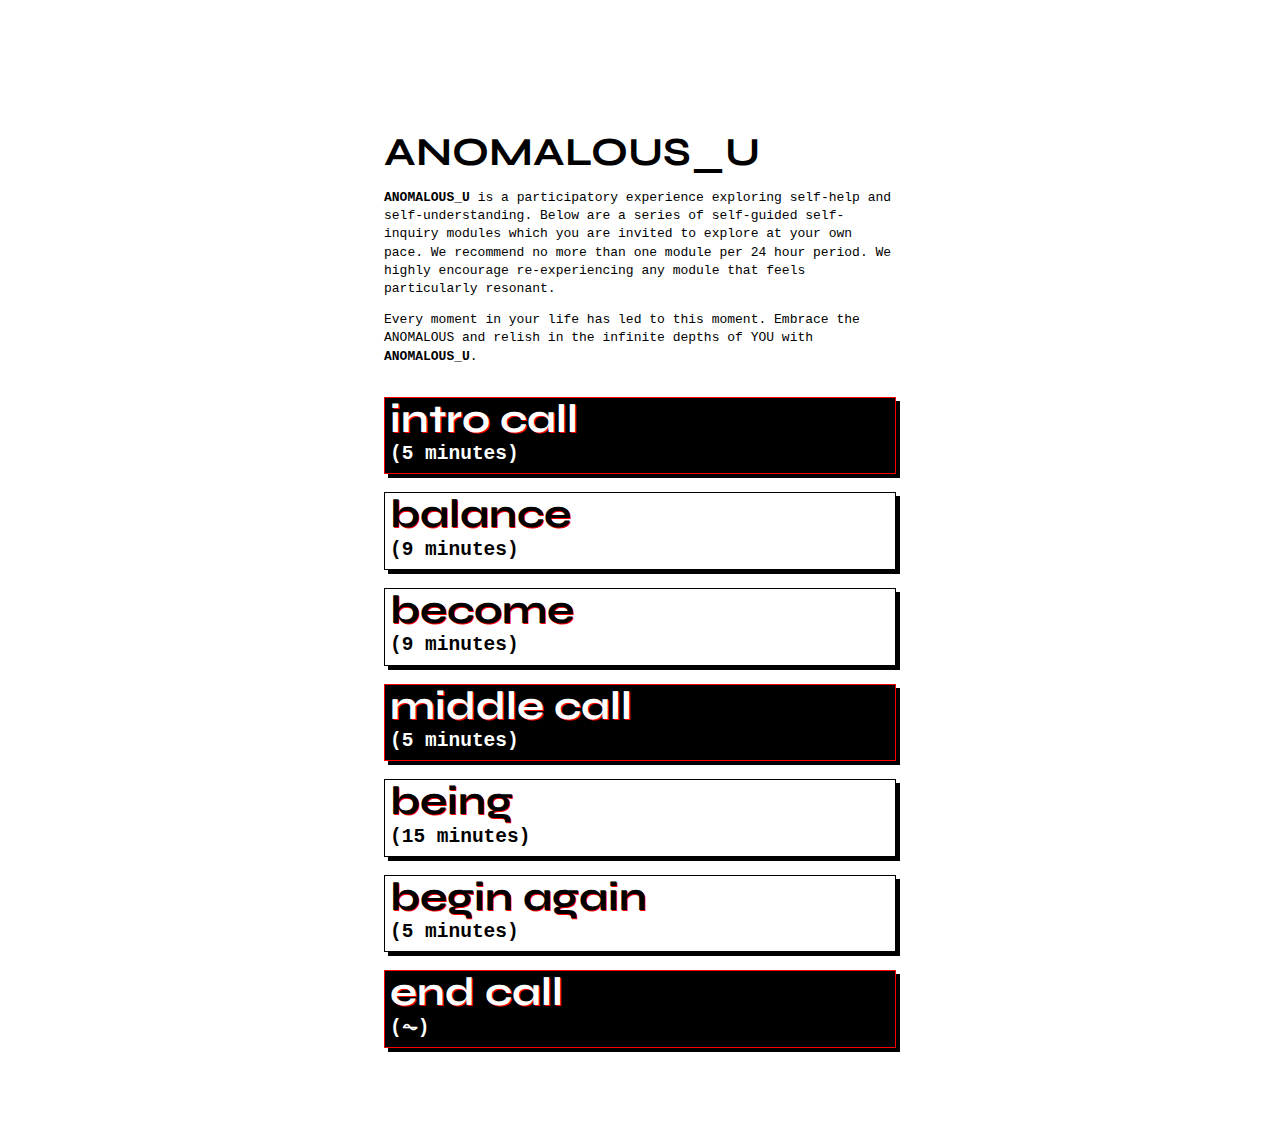
<file: index.html>
<!DOCTYPE html>
<html lang="en">

<head>
  <meta charset="UTF-8" />
  <meta name="viewport" content="width=device-width, initial-scale=1.0" />
  <title>ANOMALOUS_U</title>
  <link rel="stylesheet" href="../index.css" />
  <style>
    a {
      color: black;
      text-decoration: none;
    }

    body {
      margin-top: 10%;
      margin-bottom: 100px;
    }

    .modules {
      border: 1px solid black;
      box-shadow: 4px 4px black;
      text-decoration: none;
      padding-left: 5px;
      padding-top: 8px;
      padding-bottom: 5px;
      cursor: pointer;
      margin: 0;
    }

    .modules:hover {
      box-shadow: 4px 4px red;
    }

    .module-title {
      text-shadow: 1px 1px red;
    }

    .calls {
      color: white;
      background-color: black;
      border: 1px solid red;
    }

    .calls a {
      color: white;
    }

    .calls:hover {
      box-shadow: 4px 4px red;
    }

    .calls-title {
      color: white;
      text-shadow: 1px 1px red;
    }
  </style>
</head>

<body>
  <h1 class="syne">ANOMALOUS_U</h1>
  <p><strong>ANOMALOUS_U</strong> is a participatory experience exploring self-help and self-understanding. Below are a
    series of self-guided self-inquiry modules which you are invited to explore at your own pace. We recommend no more
    than one module per 24 hour period. We highly encourage re-experiencing any module that feels particularly resonant.
  </p>
  <p>Every moment in your life has led to this moment. Embrace the ANOMALOUS and relish in the infinite depths of YOU
    with <strong>ANOMALOUS_U</strong>.</p>
  <!-- <button href="./calls/ANOMALOUS_INTRO.mp3"><h2><span class="syne calls-title">intro call</span> <br>
      <span class="mono">(5 minutes)</span></h2></button> -->
  <a href="./calls/ANOMALOUS_INTRO.mp3">
    <h2 class="modules calls"><span class="syne calls-title">intro call</span> <br>
      <span class="mono">(5 minutes)</span>
    </h2>
  </a>
  <a href="/balance">
    <h2 class="modules"><span class="module-title syne">balance</span> <br>
      <span class="mono">(9 minutes)</span>
    </h2>
  </a>
  <a href="./become">
    <h2 class="modules"><span class="module-title syne">become</span> <br>
      <span class="mono">(9 minutes)</span>
    </h2>
  </a>
  <a href="./calls/ANOMALOUS_MIDDLE.mp3">
    <h2 class="modules calls"><span class="syne calls-title">middle call</span>
      <br>
      <span class="mono">(5 minutes)</span>
    </h2>
  </a>
  <a href="./being">
    <h2 class="modules"><span class="module-title syne">being</span> <br>
      <span class="mono">(15 minutes)</span>
    </h2>
  </a>
  <a href="./begin-again">
    <h2 class="modules"><span class="module-title syne">begin again</span> <br>
      <span class="mono">(5 minutes)</span>
    </h2>
  </a>
  <a href="./calls/ANOMALOUS_END.mp3">
    <h2 class="modules calls"><span class="syne calls-title">end call</span> <br>
      <span class="mono">(⏦)</span>
    </h2>
  </a>
</body>

</html>
</file>
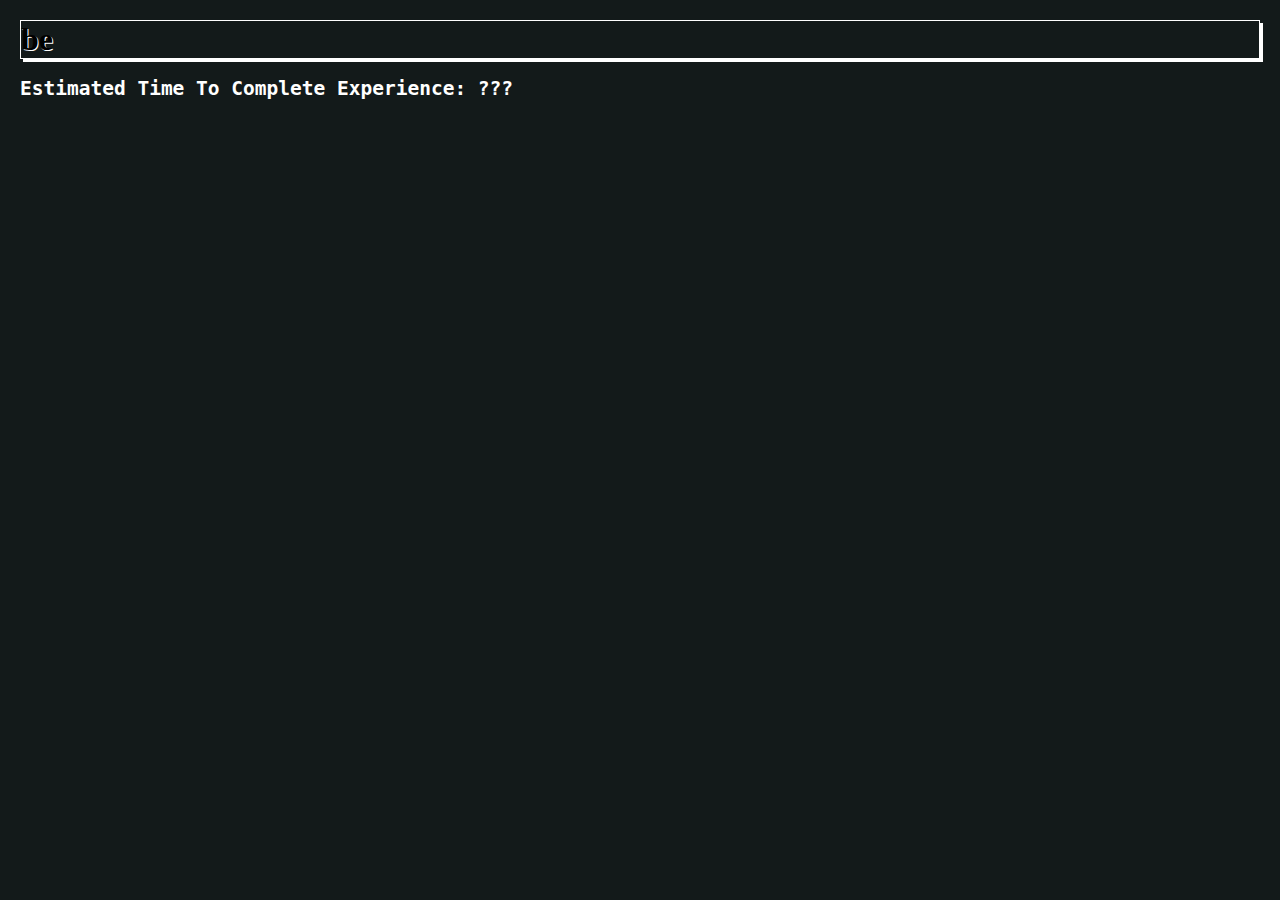
<file: be/index.html>
<!DOCTYPE html>
<html lang="en">
  <head>
    <meta charset="UTF-8" />
    <meta http-equiv="X-UA-Compatible" content="IE=edge" />
    <meta name="viewport" content="width=device-width, initial-scale=1.0" />
    <title>be</title>
    <link rel="stylesheet" href="../index.css" />
    <link rel="stylesheet" href="../expstyle.css" />
  </head>
  <body>
    <h1>be</h1>
    <h2>Estimated Time To Complete Experience: ???</h2>
  </body>
</html>
</file>
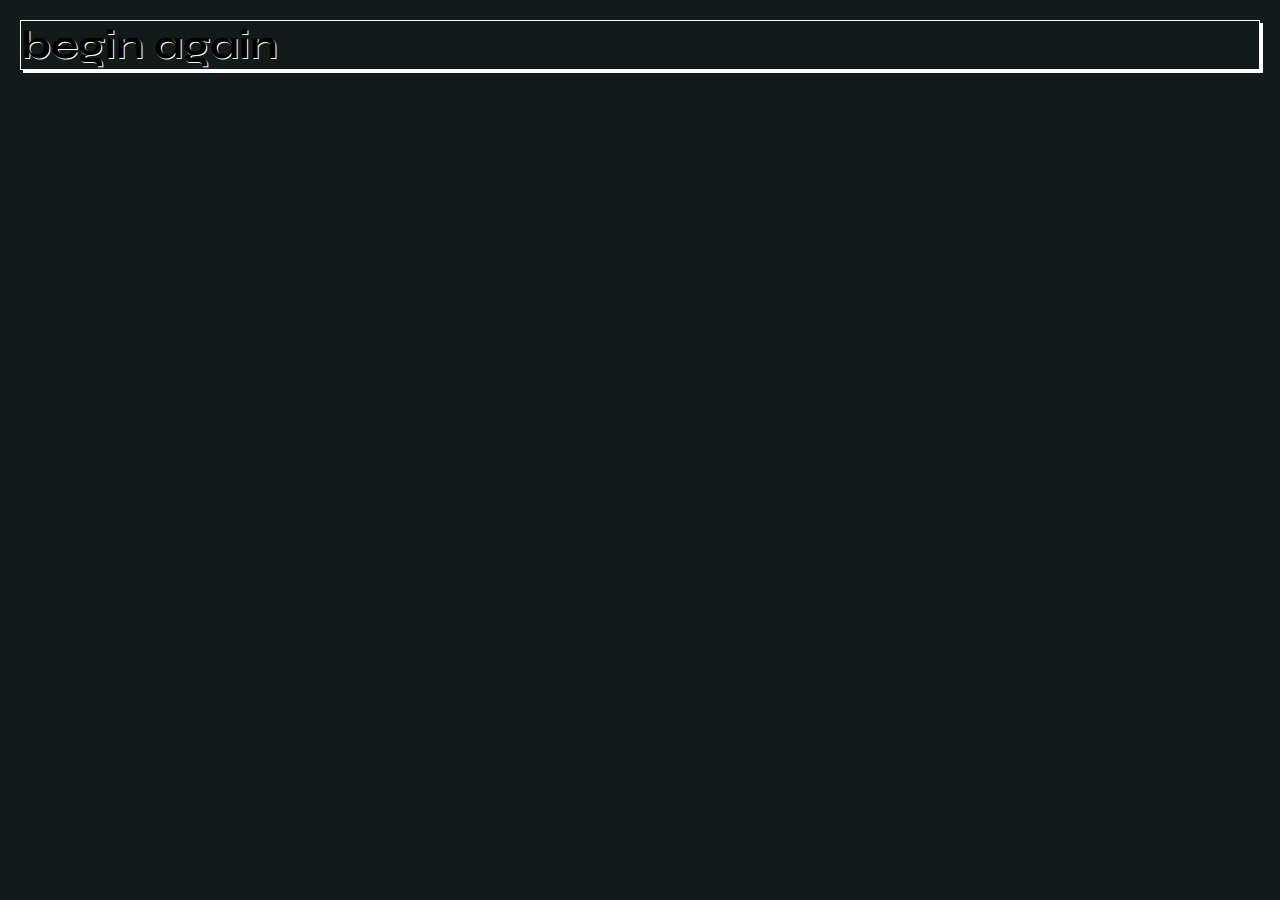
<file: begin-again/index.html>
<!DOCTYPE html>
<html lang="en">
  <head>
    <meta charset="UTF-8" />
    <meta http-equiv="X-UA-Compatible" content="IE=edge" />
    <meta name="viewport" content="width=device-width, initial-scale=1.0" />
    <title>begin again</title>
    <link rel="stylesheet" href="../index.css" />
    <link rel="stylesheet" href="../expstyle.css" />
  </head>
  <body>
    <h1 class="syne">begin again</h1>
  </body>
</html>
</file>
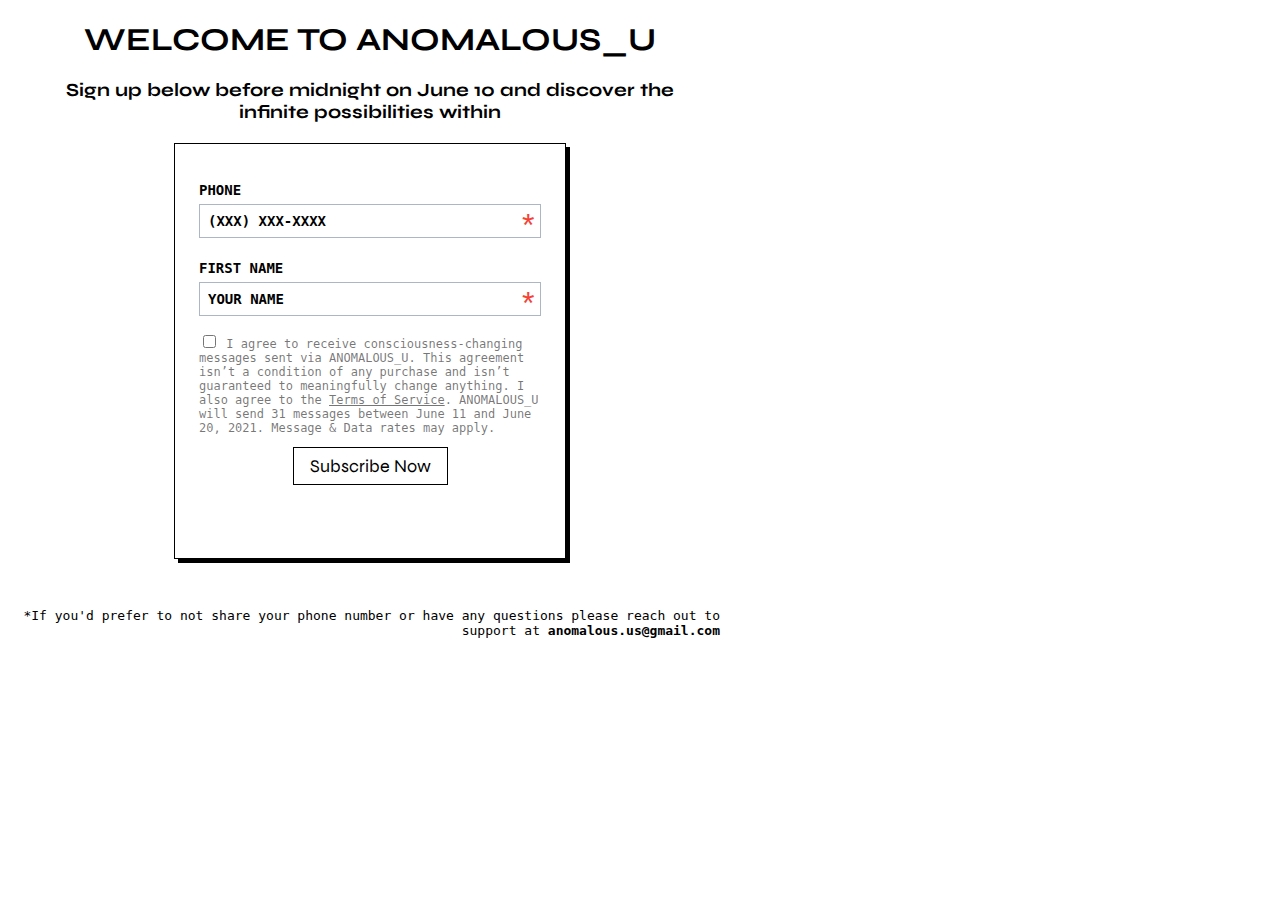
<file: begin/index.html>
<!DOCTYPE html>
<html lang="en">
  <head>
    <meta charset="UTF-8" />
    <meta http-equiv="X-UA-Compatible" content="IE=edge" />
    <meta name="viewport" content="width=device-width, initial-scale=1.0" />
    <title>begin</title>
  </head>
  
  <body>
    <h1 class="beginning">WELCOME TO ANOMALOUS_U</h1>
    <h3 class="beginning">Sign up below before midnight on June 10 and discover the infinite possibilities within</h3>
    <div class="the-form">
     <form id="st-join-web-form-6085af47ac55014a7c0db263" class="st-signupform" action="https://app2.simpletexting.com/join/joinContact" method="POST">
         <div class="step1-form">
           <input type="hidden" name="webFormId" value="6085af47ac55014a7c0db263" id="webFormId">
           <input type="hidden" name="country" value="USA" id="country">
           <div class="st-title"></div>
           <div class="required">
             <label class="st-signupform__label" for="phone-6085af47ac55014a7c0db263">Phone</label>
             <input id="phone-6085af47ac55014a7c0db263" name="phone" type="text" placeholder="(XXX) XXX-XXXX" maxlength="1600" data-type="phone" class="phoneNumber">
           </div>
            <div class="required">
              <label class="st-signupform__label" for="firstName-6085af47ac55014a7c0db263">First name</label>
              <input id="firstName-6085af47ac55014a7c0db263" name="firstName" type="text" placeholder="your name" maxlength="1600">
            </div>
         
           <div class="st-font-caption">
             <input id="terms-agreed-checkbox-6085af47ac55014a7c0db263" type="checkbox" name="terms-agreed">
             <label for="terms-agreed-checkbox-6085af47ac55014a7c0db263">
              I agree to receive consciousness-changing messages sent via ANOMALOUS_U. This agreement isn’t a condition of any purchase and isn’t guaranteed to meaningfully change anything. I also agree to the 
             <a href="https://app2.simpletexting.com/web-forms/terms/6085af47ac55014a7c0db263" target="_blank">Terms of Service</a>. ANOMALOUS_U will send 31 messages between June 11 and June 20, 2021. Message & Data rates may apply.
            </label>
             <p class="st-signupform-terms-agreed-error st-color-red st-hidden">
               You have to agree with our ANOMALOUS terms in order to proceed to the subscription.
             </p>
           </div>
           <div class="st-join-web-form-submit-button-box">
             <input type="submit" value="Subscribe Now" name="subscribe">
             <p class="st-signupform-server-error-message st-color-red">&nbsp;</p>
           </div>
         </div>
         <div class="step2-singleOptIn" style="display: none;">
           <p>
             Welcome. This was not your first step, but an important one nonetheless. You'll hear from us soon.
           </p>
         </div>
         <div class="step2-doubleOptIn" style="display: none;">
           <p>
             Just one more step! We sent a text to <span class="phone">&nbsp;</span> to confirm your subscription.
             Please reply Y or Yes to finish signing up for messages from ANOMALOUS_U.
           </p>
         </div>
    </div>
    <br>
    <br>
    <p class="subbeginning">*If you'd prefer to not share your phone number or have any questions please reach out to support at <strong>anomalous.us@gmail.com</strong></p>


       <style>
         @import url("https://fonts.googleapis.com/css2?family=Changa&family=Hammersmith+One&family=Syne&display=swap");
        

         body {
          margin: 20px;
          max-width: 700px;
        }
         .beginning {
          text-align: center;
          margin: 20px;
          font-family: syne;
        }
        .subbeginning {
          text-align: right;
          font-family: monospace;
          margin-bottom: 50px;
        }
        .the-form {
          display: grid;
          place-items: center;
        }
        
        .st-title {
          font-size: 1.25em;
          font-weight: bold;
          line-height: 1.5em;
          color: rgba(0, 0, 0, 0.87);
          margin-bottom: 8px;
        }
        
        .st-general-error {
          font-size: 1.25em;
          line-height: 1.5em;
          color: #F44336;
          margin-bottom: 8px;
          text-align: center;
        }
        
        /* Error icon */
        .st-general-error img {
          width: 1.25em;
          height: 1.25em;
          margin-bottom: -0.2em;
        }
        
        .st-font-caption {
         font-family: monospace;
          font-size: 12px;
          color: rgba(0, 0, 0, 0.54);
          line-height: 14px;
          font-weight: 400;
        }
        
        .st-font-caption a {
          color: rgba(0, 0, 0, 0.54);
        }
        
        .st-hidden {
          display: none;
        }
        /* Sign-Up form */
        .st-signupform {
          max-width: 392px;
          box-sizing: border-box;
          padding: 24px;
          font-family: sans-serif;
          font-size: 14px;
          color: rgba(0, 0, 0, 0.87);
          line-height: 1.5;
          background: white;
          border: 1px solid black;
          box-shadow:  4px 4px  black;
        }
        
        .st-signupform__label, ::placeholder {
          color: black;
          font-family: monospace;
          font-weight: bold;
          font-size: 14px;
          line-height: 2em;
          text-transform: uppercase;
        }
        
        .st-signupform input:focus,
        .st-signupform select:focus,
        .st-signupform textarea:focus,
        .st-signupform button:focus {
          outline: none;
        }
        
        .st-signupform .st-error-message {
          -moz-transform: translateY(-16px);
          -webkit-transform: translateY(-16px);
          -o-transform: translateY(-16px);
          -ms-transform: translateY(-16px);
          transform: translateY(-16px);
          color: gray;
        }
        
        .st-signupform footer {
          font-size: 12px;
          color: rgba(0, 0, 0, 0.54);
          text-align: center;
          margin-top: 8px;
        }
        
        .st-signupform footer a {
          color: rgba(0, 0, 0, 0.54);
        }
        
        .st-signupform div {
          position: relative;
        }
        
        .st-signupform div.required:after {
          display: block;
          content: "*";
          color: #F44336;
          font-size: 32px;
          text-align: right;
          /*background: white;*/
          position: absolute;
          right: 9px;
          top: 25px;
          width: 10px;
          height: 20px;
        }
        
        .st-signupform input[type="text"],textarea {
          width: 100%;
          background-color: white;
          border: 1px solid rgba(0, 27, 72, 0.32);
          box-sizing: border-box;
          padding: 8px;
          font-size: 14px;
          margin-bottom: 16px;
          outline: none;
        }
        
        .st-signupform input[type="text"]:focus, textarea:focus {
          border-color: black;
          box-shadow: 2px 2px black;
        }
        
        .st-signupform input[type="submit"] { 
           display: block;
          font-family: syne;
          box-sizing: border-box;
          padding: 8px 16px;
          font-size: 18px;
          text-decoration: none;
          text-align: center;
          cursor: pointer;
          line-height: 20px !important;
          border: 1px solid black;
          color: black;
          margin: 12px auto;
          background-color: white;
        }
        .st-signupform input[type="submit"]:hover {
          box-shadow: 2px 2px black;
        }
   
        .st-signupform input[type="checkbox"] {
          cursor: pointer;
        }
        
        .st-signupform input.st-signupform-validation-error, textarea.st-signupform-validation-error,
        .st-signupform input.st-signupform-validation-error:focus, textarea.st-signupform-validation-error:focus {
          border-color: #858585;
        }
        
        .st-signupform textarea {
          padding-right: 24px;
          resize: vertical;
          min-height: 80px;
          max-height: 200px;
        }
        </style>
        <script>
          (function joinWebForm(
          win, doc, formId,
          DUPLICATE_PHONE_EXCEPTION, DUPLICATE_EMAIL_EXCEPTION, CUSTOM_FIELDS_VALIDATION_EXCEPTION,
          doubleOptIn
        ) {
          var XHR = ('onload' in new win.XMLHttpRequest()) ? win.XMLHttpRequest : win.XDomainRequest;
        
          var form;
          var formServerErrorMessage;
          var formTermsAgreedError;
          var fieldErrorClassName = 'st-signupform-validation-error';
        
          function setServerErrorMessage(message) {
            formServerErrorMessage.innerText = message;
          }
        
          function isTermsAgreedAccepted() {
            return form.querySelector('input[name="terms-agreed"]').checked;
          }
          function showTermsAgreedError() {
            formTermsAgreedError.style.display = 'block';
          }
          function hideTermsAgreedError() {
            formTermsAgreedError.style.display = 'none';
          }
        
          function clearFormErrors() {
            var fields = form.querySelectorAll('.' + fieldErrorClassName);
        
            Array.prototype.slice.call(fields)
              .forEach(function (field) {
                field.className = field.className
                  .split(/\s/)
                  .filter(className => className !== fieldErrorClassName && className)
                  .join(' ');
              });
        
            setServerErrorMessage('');
            hideTermsAgreedError();
          }
        
          function collectFormData() {
            var data = {};
        
            Array.prototype.slice.call(form)
              .forEach(function (field) {
                data[field.name] = field.value;
              });
        
            return data;
          }
        
          function parseServerValidationError(response) {
            var result = {};
        
            try {
              var error = win.JSON.parse(response);
        
              if (error.code === DUPLICATE_PHONE_EXCEPTION) {
                result.fieldName = 'phone';
                result.errorMessage = 'Phone number already exists.';
              } else if (error.code === DUPLICATE_EMAIL_EXCEPTION) {
                result.fieldName = 'email';
                result.errorMessage = 'Email already exists.';
              } else if (error.code === CUSTOM_FIELDS_VALIDATION_EXCEPTION) {
                result.fieldName = error.reasons[0].field;
                result.errorMessage = error.reasons[0].reason;
              } else {
                result.fieldName = error.field;
                result.errorMessage = error.reason;
              }
            } catch (_) { /* invalid response */ }
        
            result.fieldName = result.fieldName || '';
            result.errorMessage = result.errorMessage || 'Validation error.';
        
            return result;
          }
        
          function handleLoadForm() {
            var validation;
            var field;
            var phone;
        
            if (this.status === 200) {
              form.querySelector('.step1-form').style.display = 'none';
        
              if (doubleOptIn) {
                phone = form.querySelector('.phoneNumber').value;
                form.querySelector('.step2-doubleOptIn .phone').innerText = formatPhone(phone);
                form.querySelector('.step2-doubleOptIn').style.display = 'block';
              } else {
                form.querySelector('.step2-singleOptIn').style.display = 'block';
              }
        
              form.reset();
            } else if (this.status === 418) {
              validation = parseServerValidationError(this.responseText);
        
              if (validation.fieldName) {
                field = form.querySelector('input[name="' + validation.fieldName + '"]');
                field.className += ' ' + fieldErrorClassName;
              }
        
              setServerErrorMessage(validation.errorMessage);
            } else {
              setServerErrorMessage('Internal Error. Please, try later.');
            }
          }
        
          function handleErrorForm() {
            setServerErrorMessage('Internal Error. Please, try later.');
          }
        
          function sendForm() {
            var data = collectFormData();
            var url = form.action + '?r=' + Date.now();
            var request = new XHR();
        
            request.open(form.method, url);
        
            request.onload = handleLoadForm;
            request.onerror = handleErrorForm;
            request.ontimeout = handleErrorForm;
        
            try {
              request.setRequestHeader('Content-Type', 'application/json; charset=UTF-8');
            } catch (_) { /* ignore if we can't set headers */ }
        
            request.send(win.JSON.stringify(data));
          }
        
          function handleSubmitForm(event) {
            event.preventDefault();
        
            clearFormErrors();
        
            if (!isTermsAgreedAccepted()) {
              showTermsAgreedError();
            } else {
              sendForm();
            }
          }
        
          function formatPhone(value) {
            var numbers = value.replace(/\D/g, '');
            var firstPart = numbers.substring(0, 3);
            var secondPart = numbers.substring(3, 6);
            var thirdPart = numbers.substring(6, 10);
            var result = '';
        
            if (firstPart) {
              result += ' (' + firstPart;
            }
        
            if (secondPart) {
              result += ') ' + secondPart;
            }
        
            if (thirdPart) {
              result += '-' + thirdPart;
            }
        
            return result;
          }
        
          function handleChangePhoneField(event) {
            var field = event.currentTarget;
        
            field.value = formatPhone(field.value);
          }
        
          function handleLoad() {
            var phoneFields;
        
            form = doc.querySelector('#' + formId);
            formServerErrorMessage = form.querySelector('.st-signupform-server-error-message');
            formTermsAgreedError = form.querySelector('.st-signupform-terms-agreed-error');
            phoneFields = form.querySelectorAll('input[data-type="phone"]');
        
            form.addEventListener('submit', handleSubmitForm);
            Array.prototype.slice.call(phoneFields)
              .forEach(function (field) {
                field.addEventListener('input', handleChangePhoneField);
              });
          }
        
          win.addEventListener('load', handleLoad);
        }
        )(
            window, document, 'st-join-web-form-6085af47ac55014a7c0db263',
            'DuplicateContactPhoneException', 'DuplicateContactEmailException', 'CustomFieldsValidationException',
            
          );
        </script>
  </body>
</html>
</file>
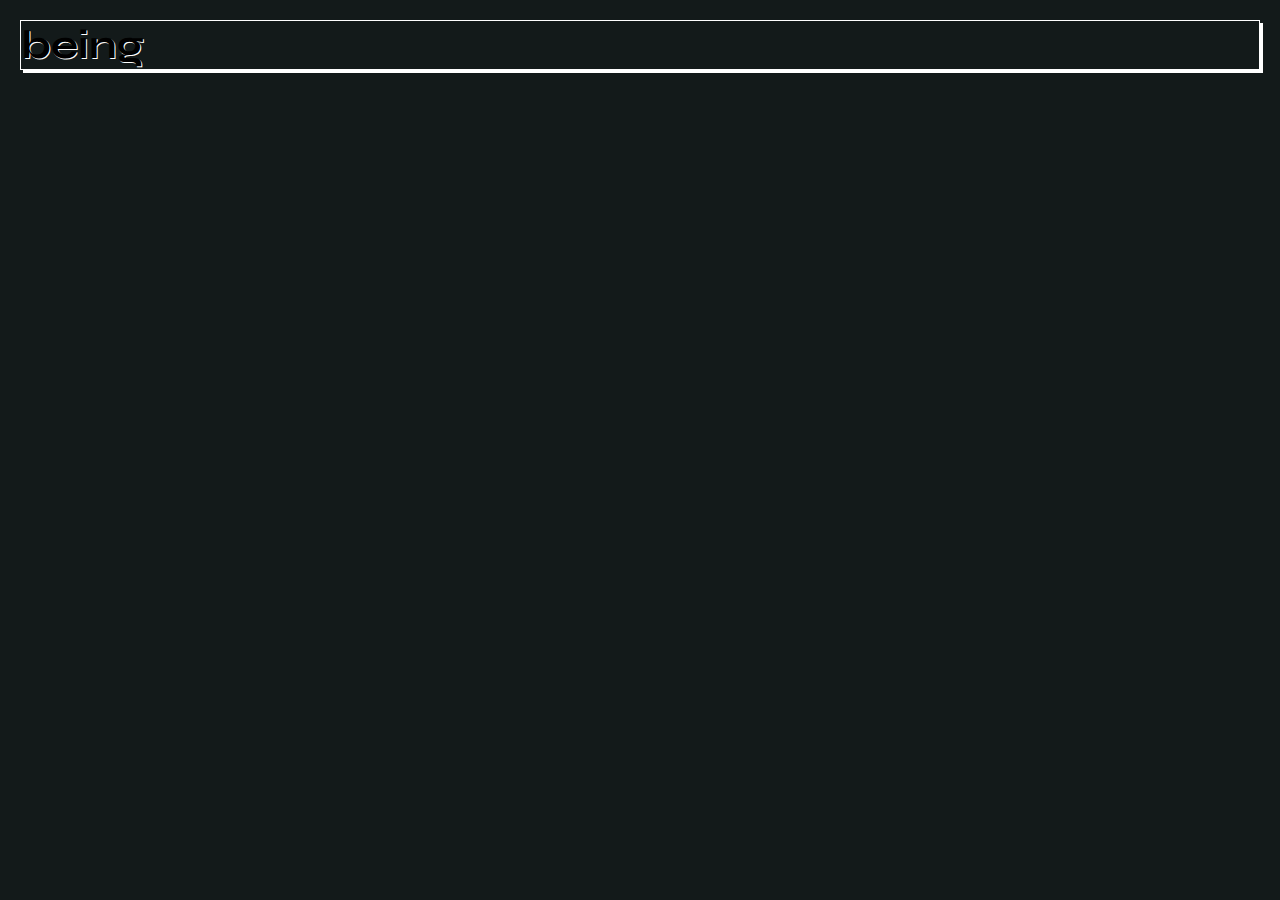
<file: being/index.html>
<!DOCTYPE html>
<html lang="en">
  <head>
    <meta charset="UTF-8" />
    <meta http-equiv="X-UA-Compatible" content="IE=edge" />
    <meta name="viewport" content="width=device-width, initial-scale=1.0" />
    <title>being</title>
    <link rel="stylesheet" href="../index.css" />
    <link rel="stylesheet" href="../expstyle.css" />
  </head>
  <body>
    <h1 class="syne">being</h1>
  </body>
</html>
</file>
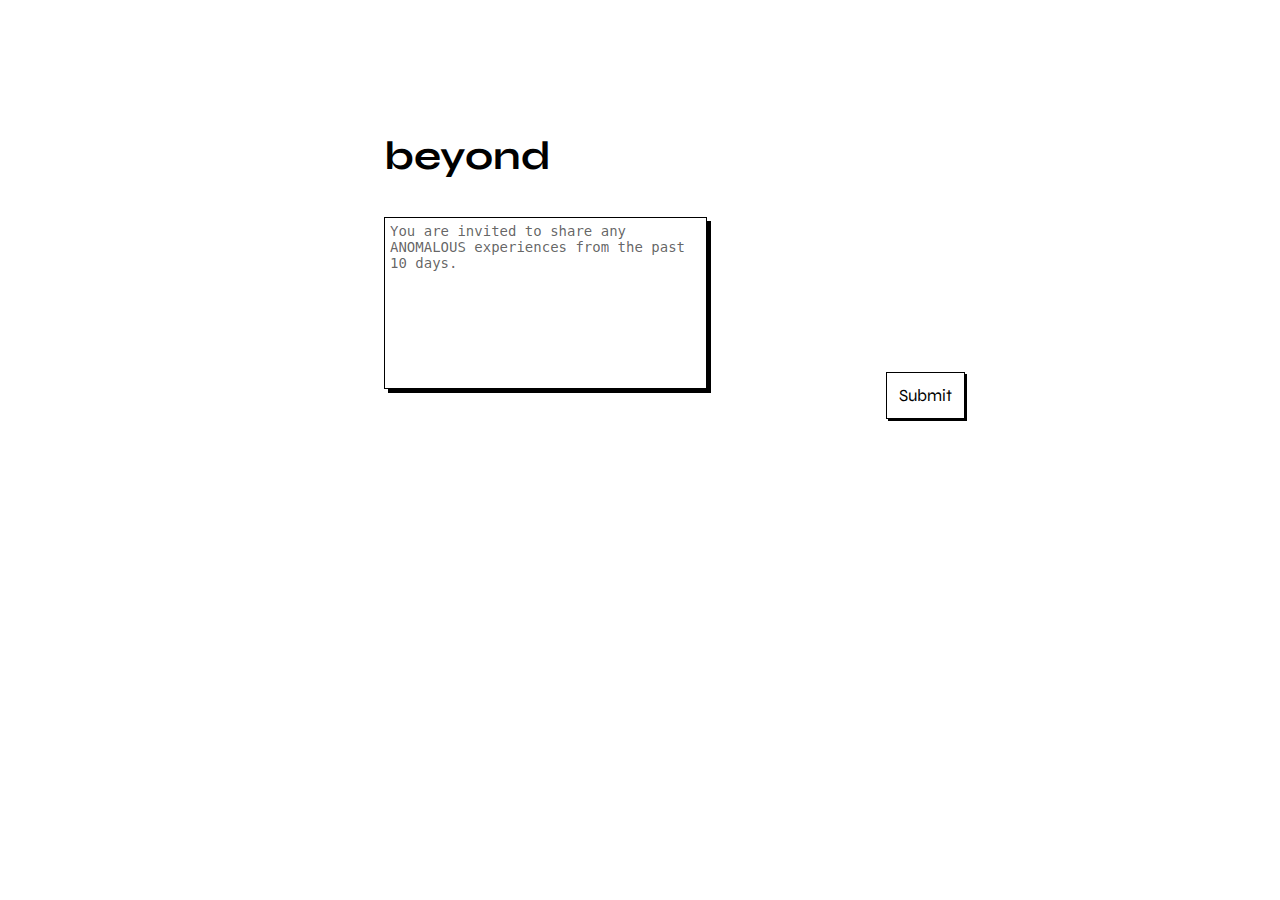
<file: beyond/index.html>
<!DOCTYPE html>
<html lang="en">
  <head>
    <meta charset="UTF-8" />
    <meta http-equiv="X-UA-Compatible" content="IE=edge" />
    <meta name="viewport" content="width=device-width, initial-scale=1.0" />
    <title>beyond</title>
    <link rel="stylesheet" href="../index.css" />
    <style>
      #experience {
        font-family: monospace;
        font-size: 14px;
        color: red;
        margin-bottom: 12px;
        margin-left: 0px;
        padding: 5px;
        border: 1px solid black;
        border-radius: 0px;
        box-shadow: 4px 4px black;
        resize: none;
        background-color: rgba(255, 255, 255, 0.12);
        outline: none;
      }
      #experience::placeholder {
        color: rgba(0, 0, 0, 0.619);
        border: none;
      }
      button {
        font-family: "Syne";
        box-shadow: 2px 2px black;
        cursor: pointer;
        background-color: white;
        border: 1px solid black;
        color: black;
        font-size: 17px;
        padding: 12px 12px;
        position: relative;
        left: 175px;
      }

      @media (hover: hover) and (pointer: fine) {
        button:hover,
        button.active {
          background-color: #01ffff;
          box-shadow: 3px 3px red;
          color: black;
          -webkit-tap-highlight-color: rgba(255, 255, 255, 0);
        }
      }

      button:focus {
        outline: none;
      }
    </style>
  </head>
  <body>
    <h2 class="syne">beyond</h2>
    <form name="submit-to-google-sheet">
      <textarea
        name="experience"
        id="experience"
        type="text"
        cols="35"
        rows="10"
        placeholder="You are invited to share any ANOMALOUS experiences from the past 10 days."
        required
      ></textarea>
      <button type="submit">Submit</button>
    </form>

    <script>
      const scriptURL =
        "https://script.google.com/macros/s/AKfycbzcZt19PP5Ntmud1keTkFybiWf1g3Mnvl5xJ4N9A1pgYFnG-K6E/exec";
      const form = document.forms["submit-to-google-sheet"];
      let experience = document.querySelector("#experience");

      form.addEventListener("submit", (e) => {
        e.preventDefault();
        fetch(scriptURL, { method: "POST", body: new FormData(form) })
          .then((response) => {
            console.log("Success!", response);
            experience.value = "";
          })
          .catch((error) => console.error("Error!", error.message));
      });
    </script>
  </body>
</html>
</file>
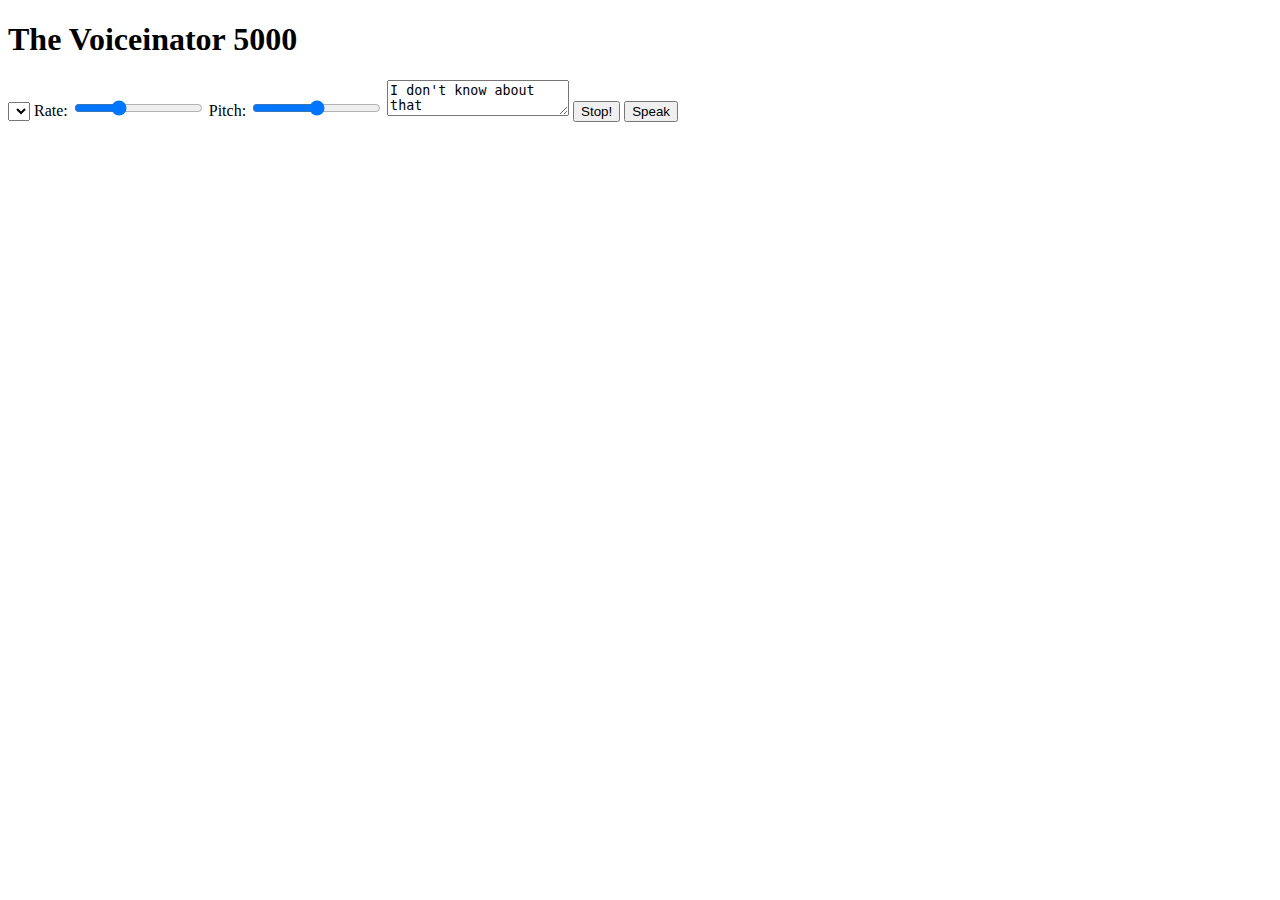
<file: voice/index.html>
<!DOCTYPE html>
<html lang="en">
  <head>
    <meta charset="UTF-8" />
    <meta name="viewport" content="width=device-width, initial-scale=1.0" />
    <title>voice</title>
  </head>
  <body>
    <div class="voiceinator">
      <h1>The Voiceinator 5000</h1>

      <select name="voice" id="voices">
        <option value="">Select A Voice</option>
      </select>

      <label for="rate">Rate:</label>
      <input name="rate" type="range" min="0" max="3" value="1" step="0.1" />

      <label for="pitch">Pitch:</label>

      <input name="pitch" type="range" min="0" max="2" step="0.1" />
      <textarea name="text">I don't know about that</textarea>
      <button id="stop">Stop!</button>
      <button id="speak">Speak</button>
    </div>

    <script src="speak-easy.js"></script>
  </body>
</html>
</file>
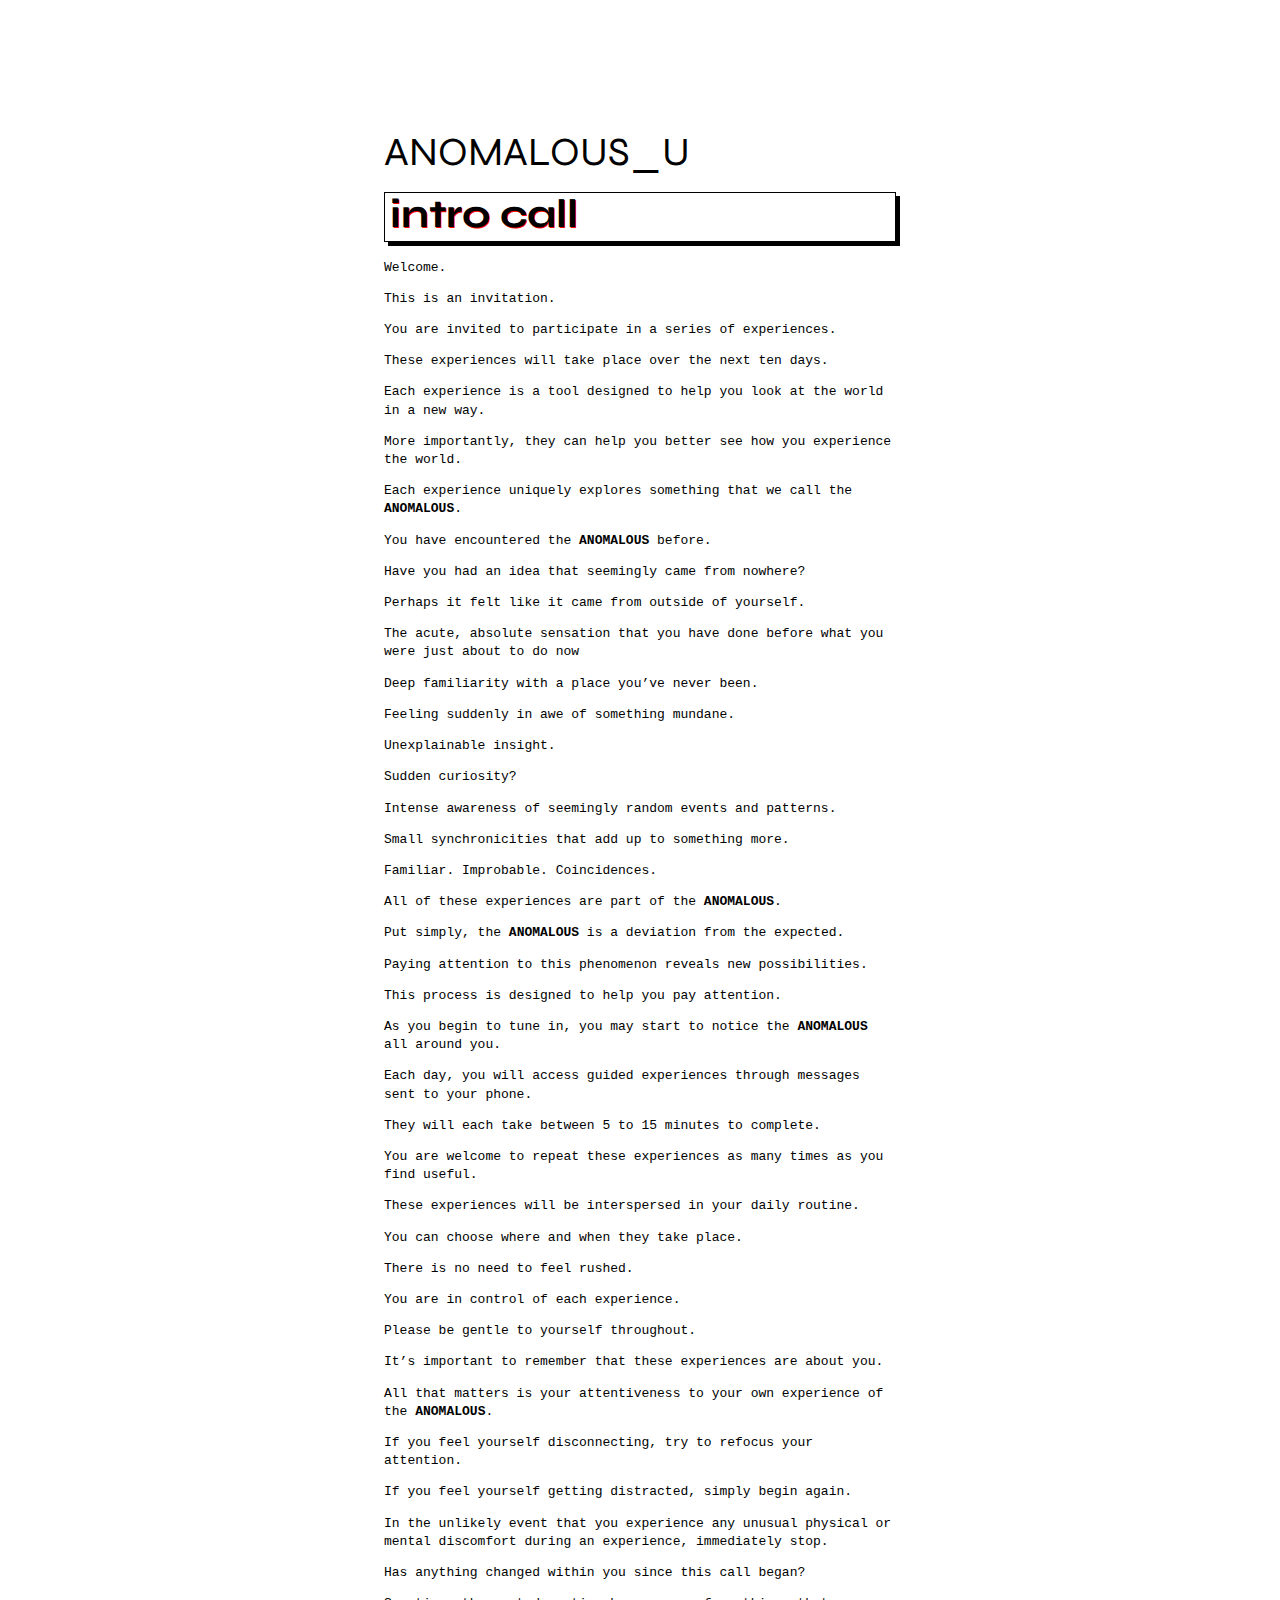
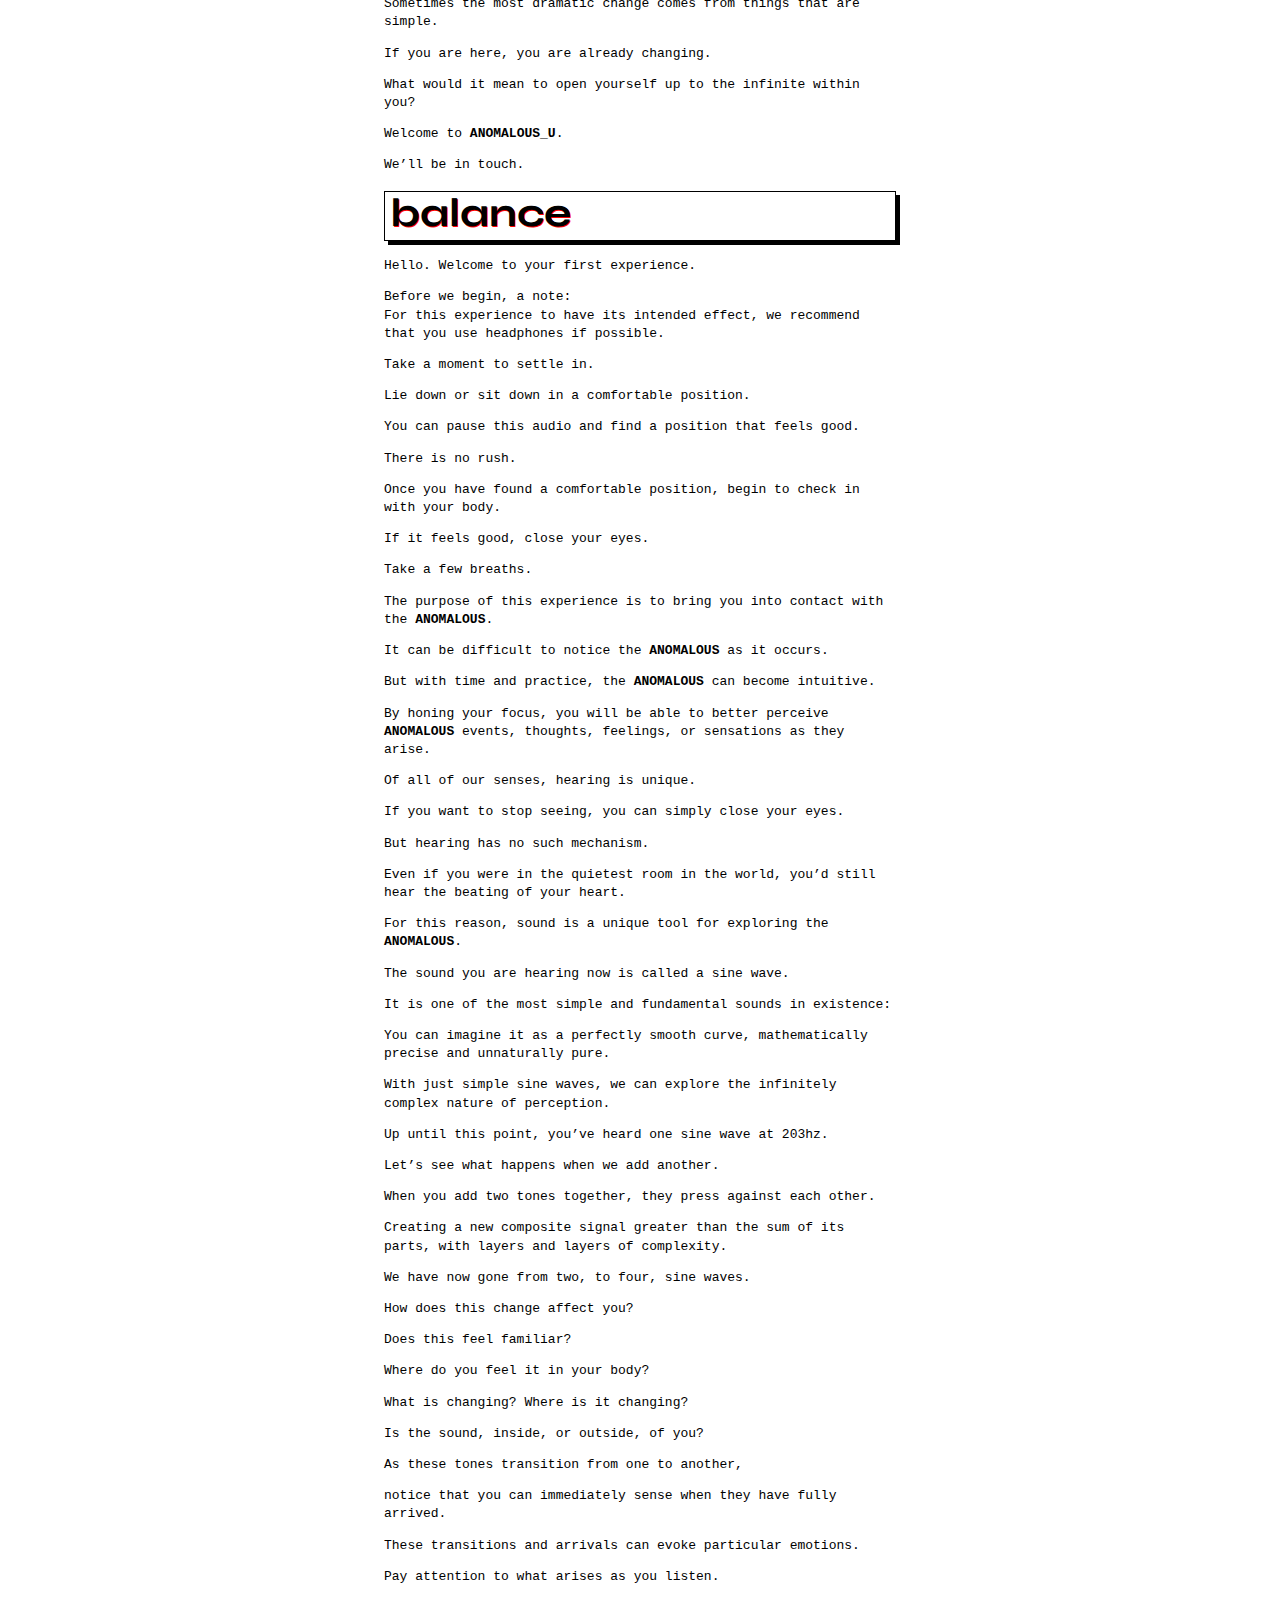
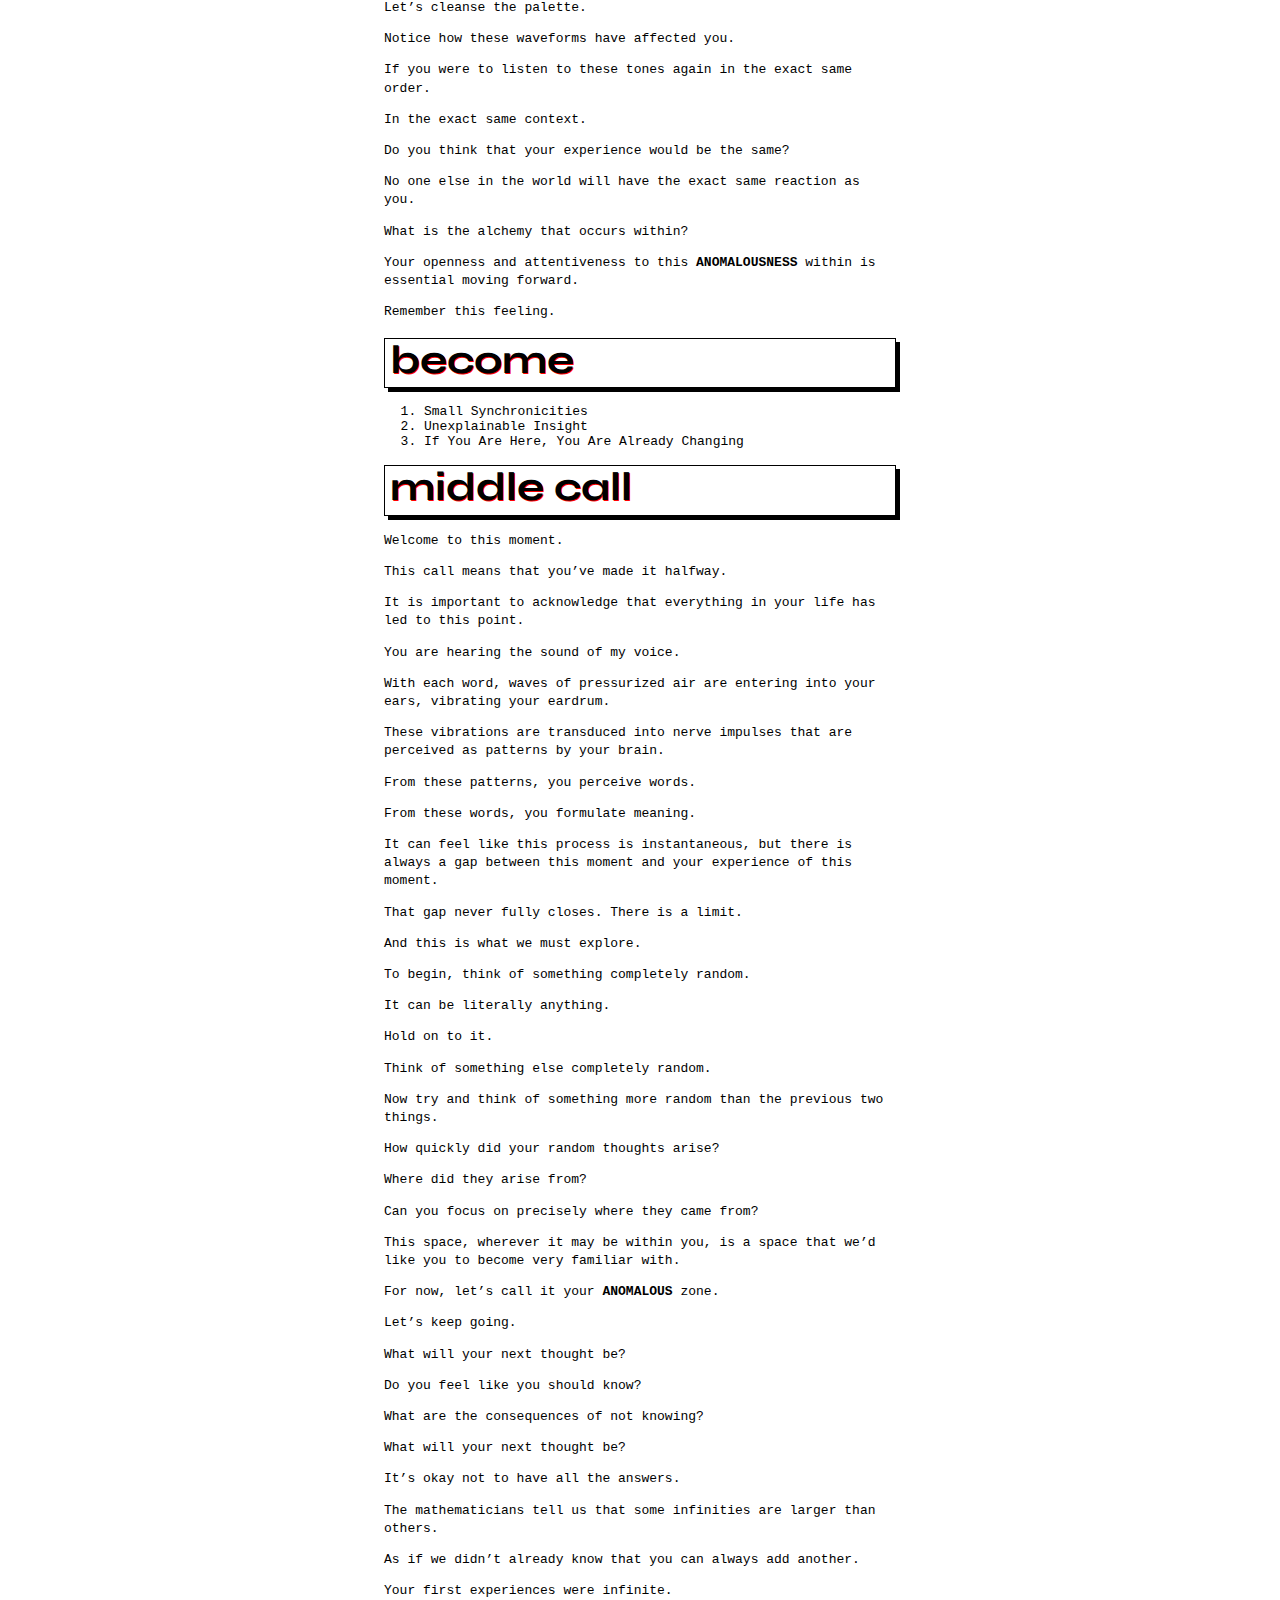
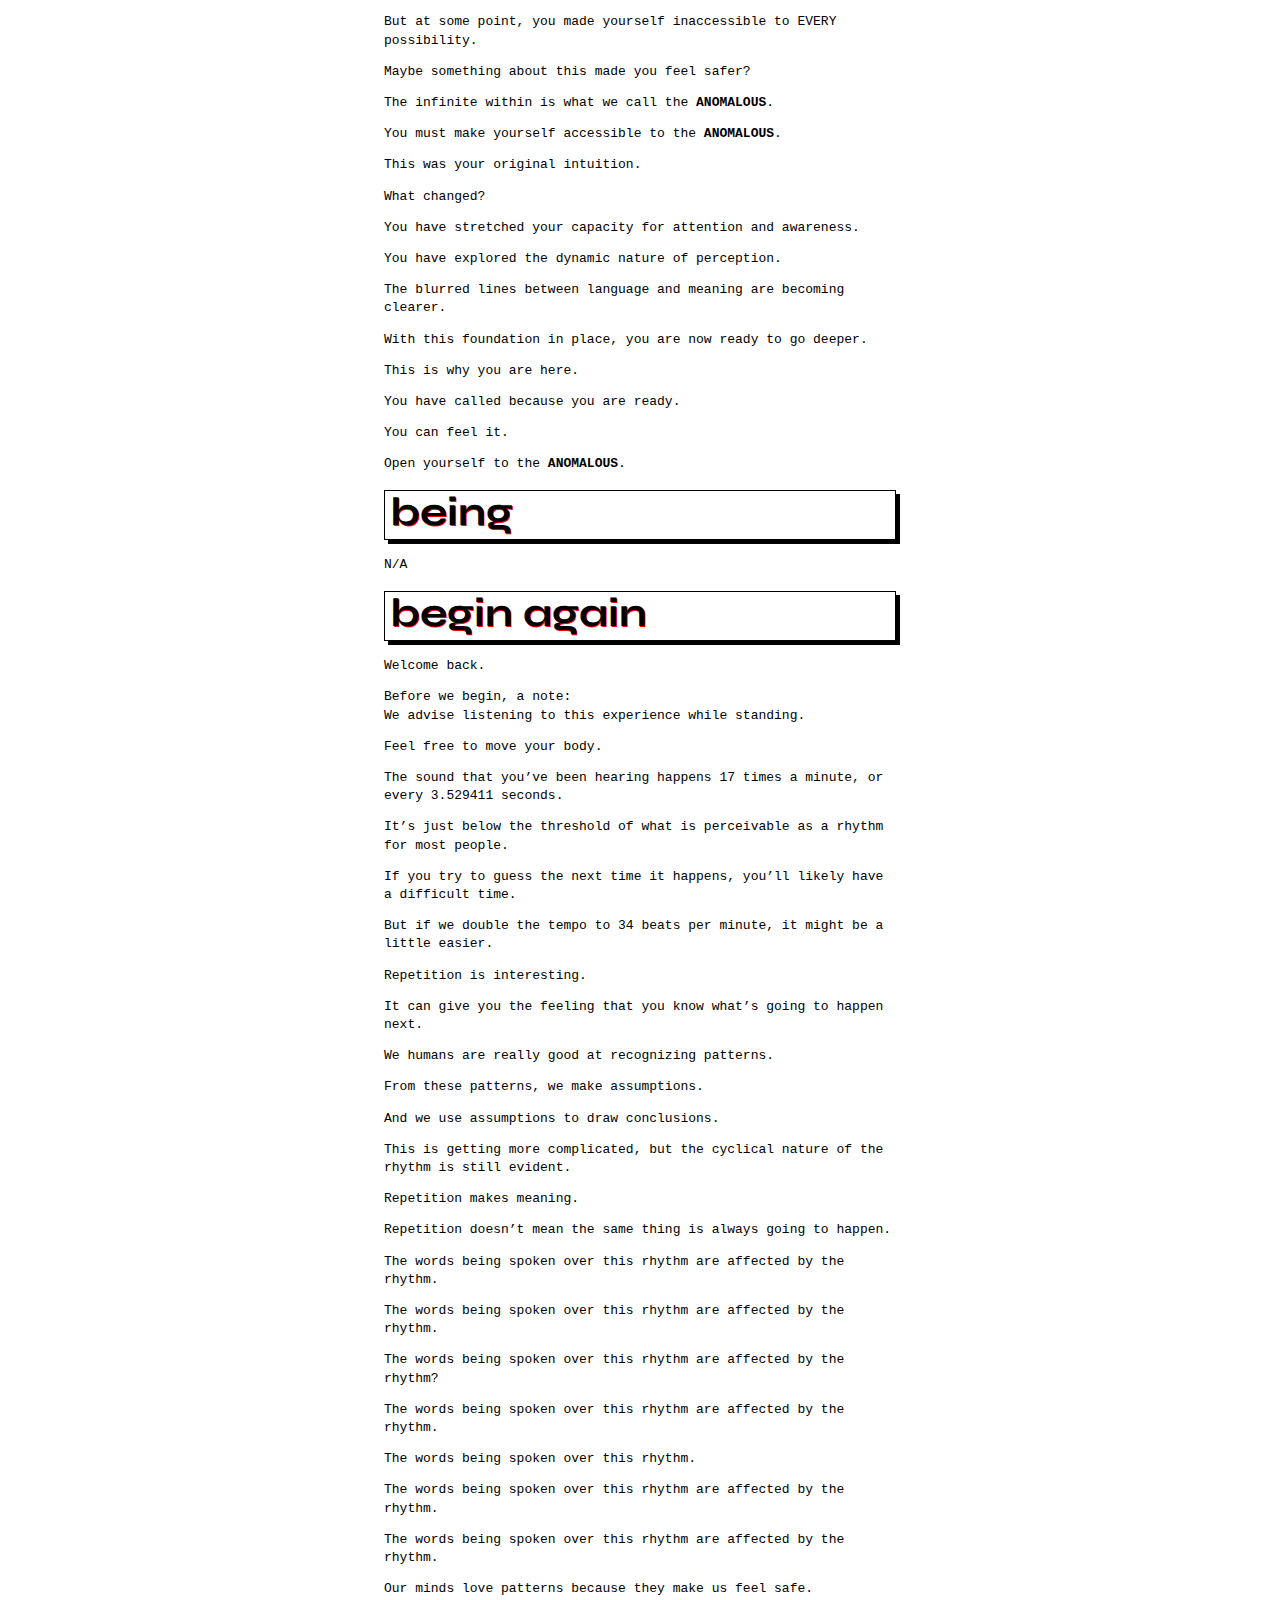
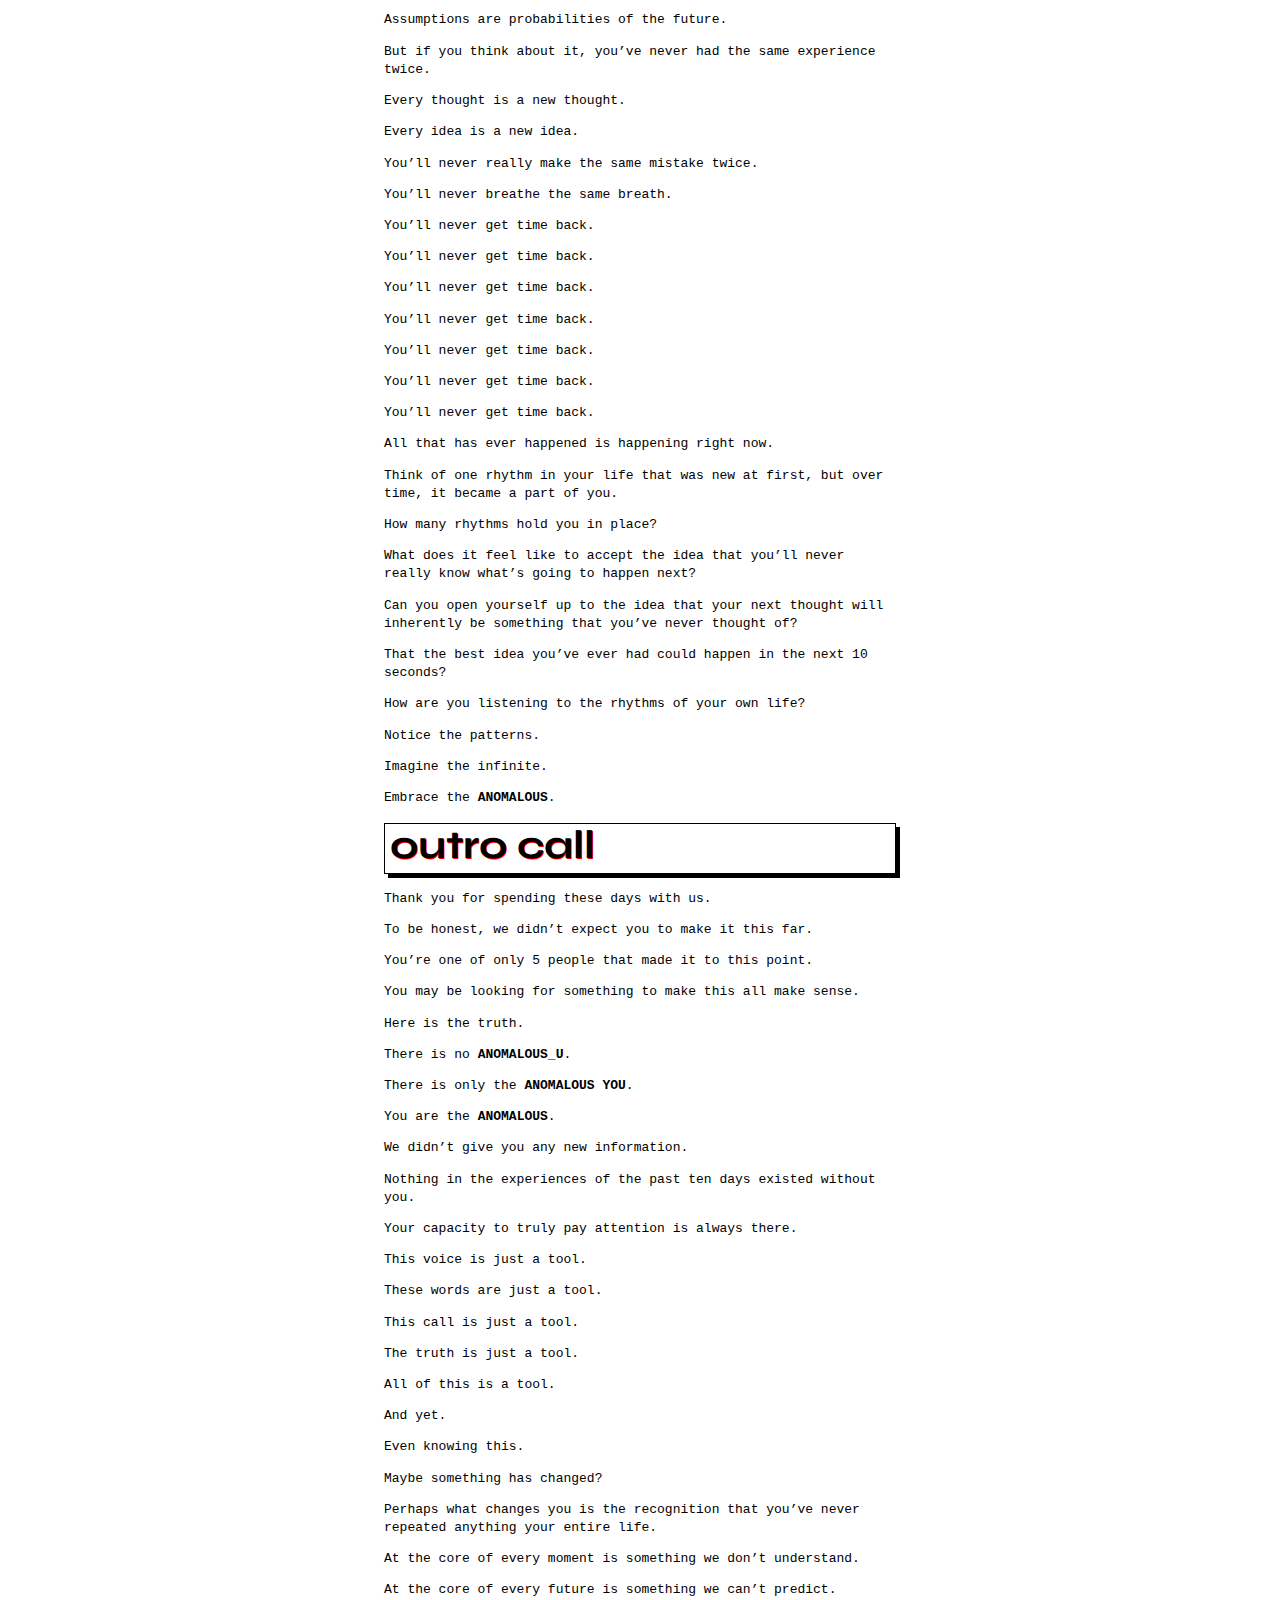
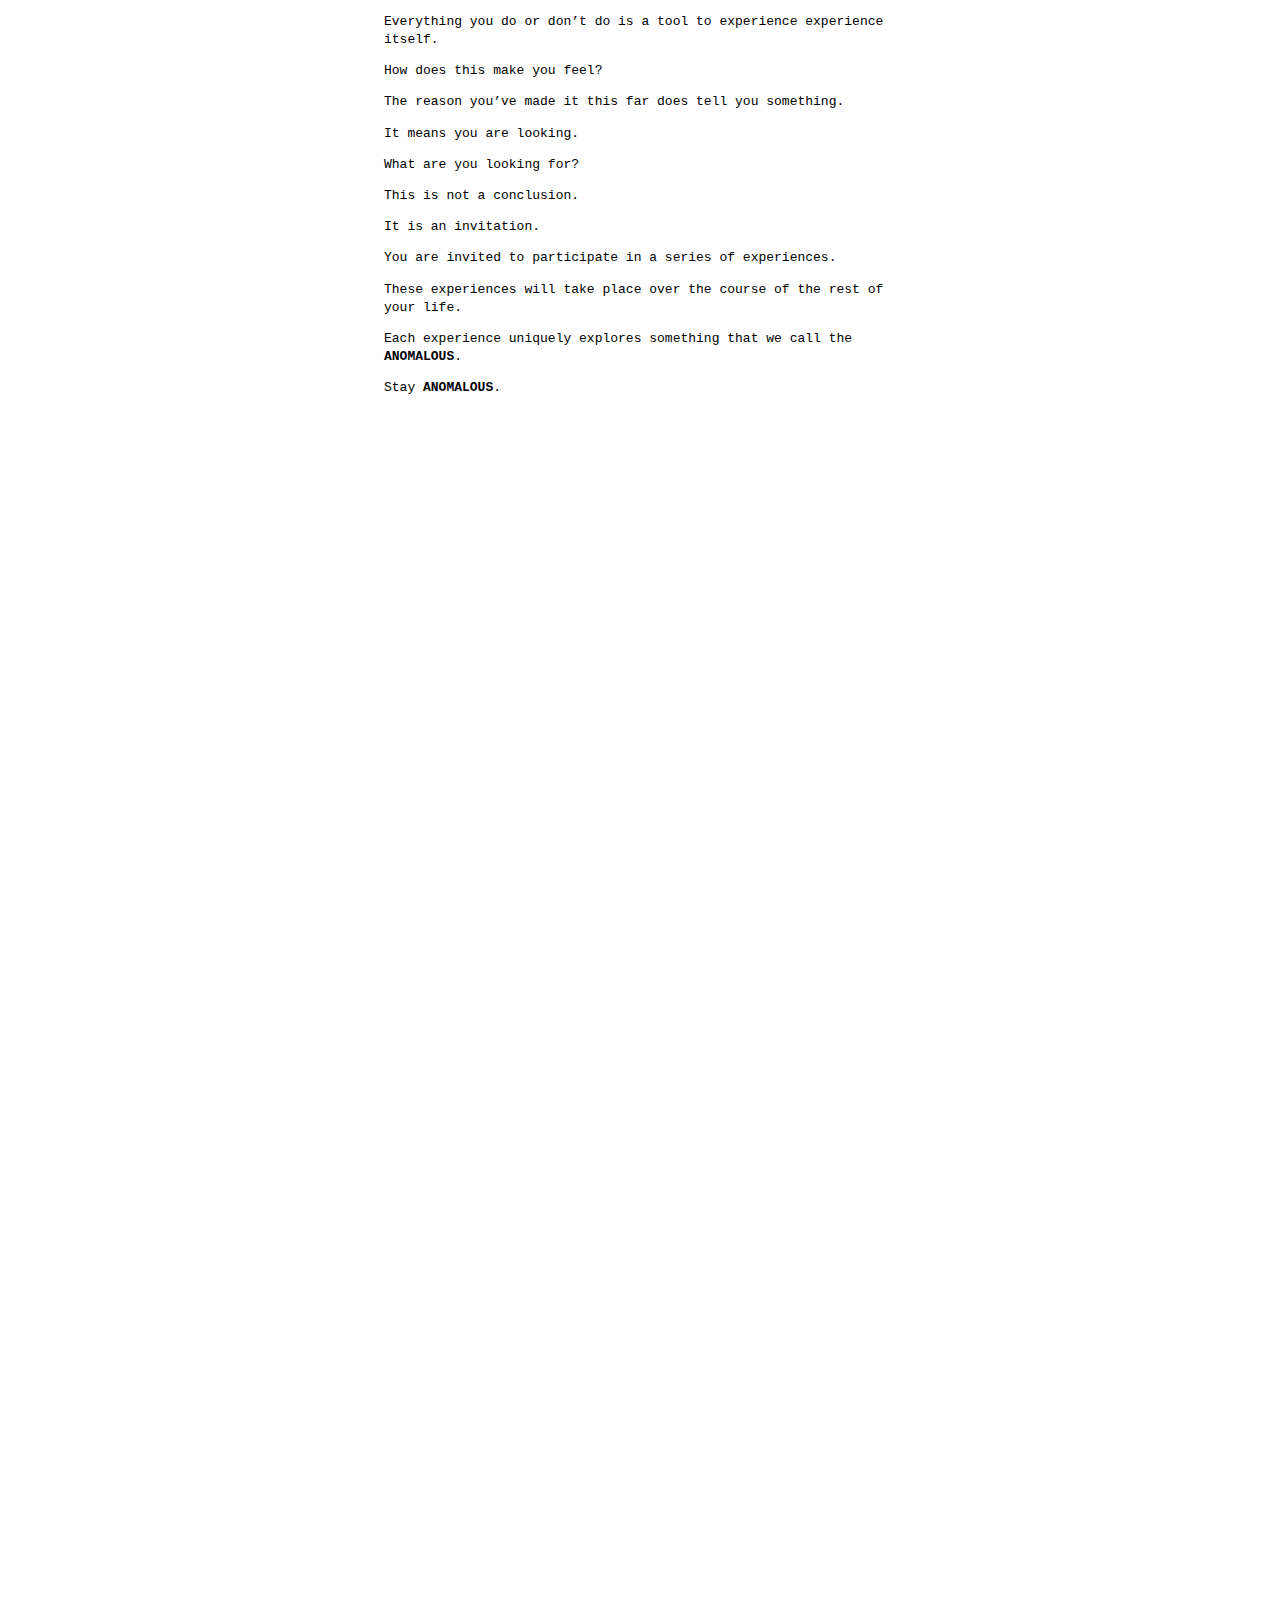
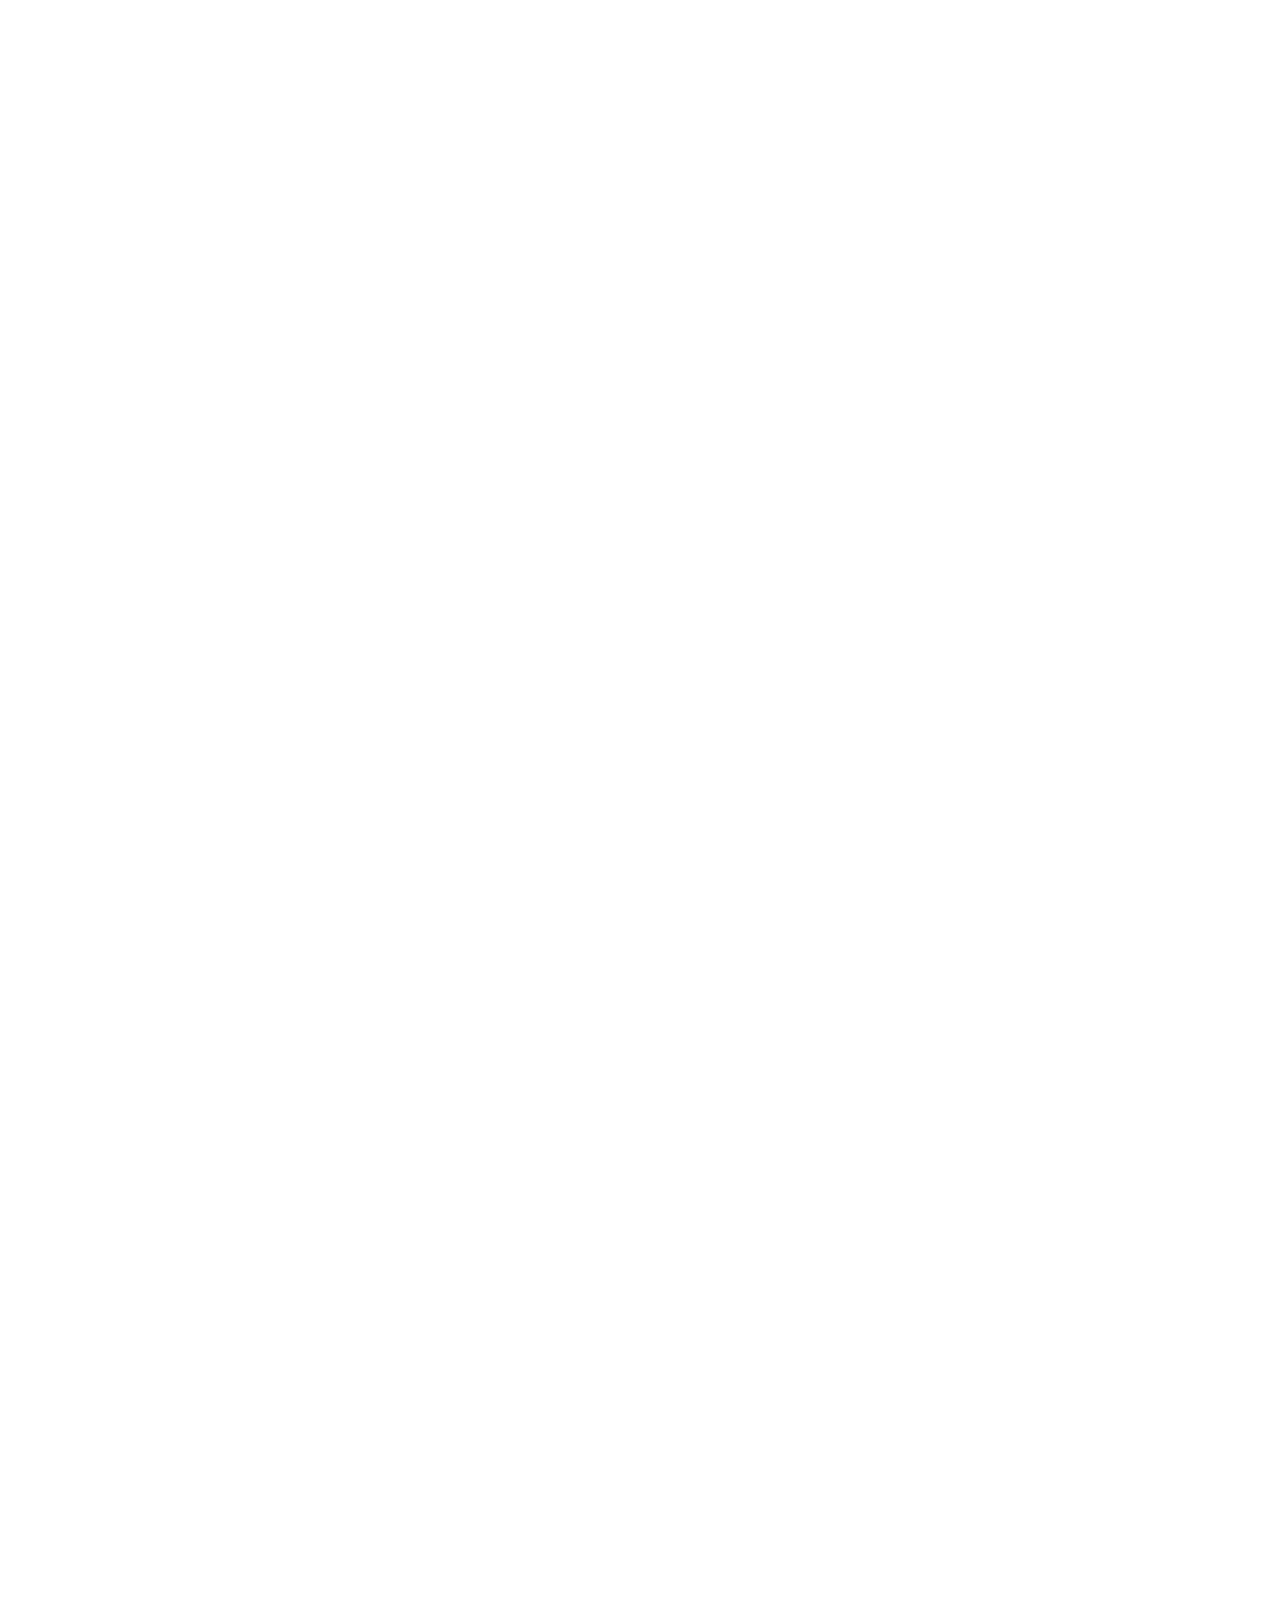
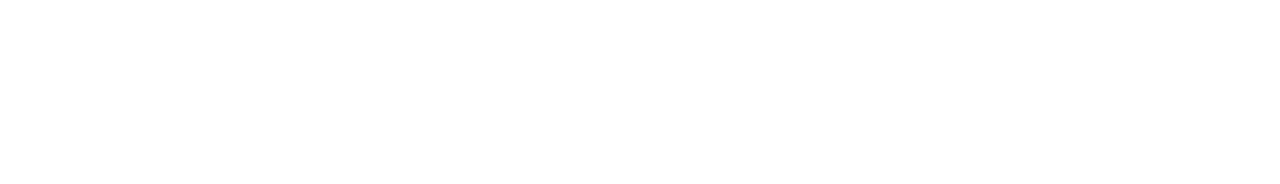
<file: words/index.html>
<!DOCTYPE html>
<html lang="en">
  <head>
    <meta charset="UTF-8" />
    <meta name="viewport" content="width=device-width, initial-scale=1.0" />
    <title>ANOMALOUS_U WORDS</title>
    <link rel="stylesheet" href="../index.css" />
    <style>
      body {
        margin-bottom: 3000px;
      }
      h1 {
        font-weight: normal;
      }
      .modules {
        border: 1px solid black;
        box-shadow: 4px 4px black;
        text-decoration: none;
        padding-left: 5px;
        padding-top: 8px;
        padding-bottom: 5px;
      }
      .module-title {
        text-shadow: 1px 1px red;
      }
      li {
        font-family: monospace;
      }
    </style>
  </head>
  <body>
    <h1 class="syne">ANOMALOUS_U</h1>
    <h2 class="modules">
      <span class="syne module-title">intro call</span>
    </h2>
    <p>Welcome.</p>
    <p>This is an invitation.</p>
    <p>You are invited to participate in a series of experiences.</p>
    <p>These experiences will take place over the next ten days.</p>
    <p>
      Each experience is a tool designed to help you look at the world in a new
      way.
    </p>
    <p>
      More importantly, they can help you better see how you experience the
      world.
    </p>
    <p>
      Each experience uniquely explores something that we call the
      <strong>ANOMALOUS</strong>.
    </p>
    <p>You have encountered the <strong>ANOMALOUS</strong> before.</p>
    <p>Have you had an idea that seemingly came from nowhere?</p>
    <p>Perhaps it felt like it came from outside of yourself.</p>
    <p>
      The acute, absolute sensation that you have done before what you were just
      about to do now
    </p>
    <p>Deep familiarity with a place you’ve never been.</p>
    <p>Feeling suddenly in awe of something mundane.</p>
    <p>Unexplainable insight.</p>
    <p>Sudden curiosity?</p>
    <p>Intense awareness of seemingly random events and patterns.</p>
    <p>Small synchronicities that add up to something more.</p>
    <p>Familiar. Improbable. Coincidences.</p>
    <p>All of these experiences are part of the <strong>ANOMALOUS</strong>.</p>
    <p>
      Put simply, the <strong>ANOMALOUS</strong> is a deviation from the
      expected.
    </p>
    <p>Paying attention to this phenomenon reveals new possibilities.</p>
    <p>This process is designed to help you pay attention.</p>
    <p>
      As you begin to tune in, you may start to notice the
      <strong>ANOMALOUS</strong> all around you.
    </p>
    <p>
      Each day, you will access guided experiences through messages sent to your
      phone.
    </p>
    <p>They will each take between 5 to 15 minutes to complete.</p>
    <p>
      You are welcome to repeat these experiences as many times as you find
      useful.
    </p>
    <p>These experiences will be interspersed in your daily routine.</p>
    <p>You can choose where and when they take place.</p>
    <p>There is no need to feel rushed.</p>
    <p>You are in control of each experience.</p>
    <p>Please be gentle to yourself throughout.</p>
    <p>It’s important to remember that these experiences are about you.</p>
    <p>
      All that matters is your attentiveness to your own experience of the
      <strong>ANOMALOUS</strong>.
    </p>
    <p>If you feel yourself disconnecting, try to refocus your attention.</p>
    <p>If you feel yourself getting distracted, simply begin again.</p>
    <p>
      In the unlikely event that you experience any unusual physical or mental
      discomfort during an experience, immediately stop.
    </p>
    <p>Has anything changed within you since this call began?</p>
    <p>Sometimes the most dramatic change comes from things that are simple.</p>
    <p>If you are here, you are already changing.</p>
    <p>What would it mean to open yourself up to the infinite within you?</p>
    <p>Welcome to <strong>ANOMALOUS_U</strong>.</p>
    <p>We’ll be in touch.</p>

    <h2 class="modules"><span class="module-title syne">balance</span></h2>
    <p>Hello. Welcome to your first experience.</p>
    <p>
      Before we begin, a note:<br />For this experience to have its intended
      effect, we recommend that you use headphones if possible.
    </p>
    <p>Take a moment to settle in.</p>
    <p>Lie down or sit down in a comfortable position.</p>
    <p>You can pause this audio and find a position that feels good.</p>
    <p>There is no rush.</p>
    <p>
      Once you have found a comfortable position, begin to check in with your
      body.
    </p>
    <p>If it feels good, close your eyes.</p>
    <p>Take a few breaths.</p>
    <p>
      The purpose of this experience is to bring you into contact with the
      <strong>ANOMALOUS</strong>.
    </p>
    <p>
      It can be difficult to notice the <strong>ANOMALOUS</strong> as it occurs.
    </p>
    <p>
      But with time and practice, the <strong>ANOMALOUS</strong> can become
      intuitive.
    </p>
    <p>
      By honing your focus, you will be able to better perceive
      <strong>ANOMALOUS</strong>
      events, thoughts, feelings, or sensations as they arise.
    </p>
    <p>Of all of our senses, hearing is unique.</p>
    <p>If you want to stop seeing, you can simply close your eyes.</p>
    <p>But hearing has no such mechanism.</p>
    <p>
      Even if you were in the quietest room in the world, you’d still hear the
      beating of your heart.
    </p>
    <p>
      For this reason, sound is a unique tool for exploring the
      <strong>ANOMALOUS</strong>.
    </p>
    <p>The sound you are hearing now is called a sine wave.</p>
    <p>It is one of the most simple and fundamental sounds in existence:</p>
    <p>
      You can imagine it as a perfectly smooth curve, mathematically precise and
      unnaturally pure.
    </p>
    <p>
      With just simple sine waves, we can explore the infinitely complex nature
      of perception.
    </p>
    <p>Up until this point, you’ve heard one sine wave at 203hz.</p>
    <p>Let’s see what happens when we add another.</p>
    <p>When you add two tones together, they press against each other.</p>
    <p>
      Creating a new composite signal greater than the sum of its parts, with
      layers and layers of complexity.
    </p>
    <p>We have now gone from two, to four, sine waves.</p>
    <p>How does this change affect you?</p>
    <p>Does this feel familiar?</p>
    <p>Where do you feel it in your body?</p>
    <p>What is changing? Where is it changing?</p>
    <p>Is the sound, inside, or outside, of you?</p>
    <p>As these tones transition from one to another,</p>
    <p>notice that you can immediately sense when they have fully arrived.</p>
    <p>These transitions and arrivals can evoke particular emotions.</p>
    <p>Pay attention to what arises as you listen.</p>
    <p>Let’s cleanse the palette.</p>
    <p>Notice how these waveforms have affected you.</p>
    <p>If you were to listen to these tones again in the exact same order.</p>
    <p>In the exact same context.</p>
    <p>Do you think that your experience would be the same?</p>
    <p>No one else in the world will have the exact same reaction as you.</p>
    <p>What is the alchemy that occurs within?</p>
    <p>
      Your openness and attentiveness to this
      <strong>ANOMALOUSNESS</strong> within is essential moving forward.
    </p>
    <p>Remember this feeling.</p>
    <h2 class="modules"><span class="module-title syne">become</span></h2>
    <p><ol><li>Small Synchronicities</li>
    <li>Unexplainable Insight</li>
    <li>If You Are Here, You Are Already Changing</li></ol></p>
    <h2 class="modules calls">
      <span class="syne module-title">middle call</span>
    </h2>
    <p>	Welcome to this moment.	</p>
    <p>	This call means that you’ve made it halfway.	</p>
    <p>	It is important to acknowledge that everything in your life has led to this point.	</p>
    <p>	You are hearing the sound of my voice.	</p>
    <p>	With each word, waves of pressurized air are entering into your ears, vibrating your eardrum.	</p>
    <p>	These vibrations are transduced into nerve impulses that are perceived as patterns by your brain.	</p>
    <p>	From these patterns, you perceive words.	</p>
    <p>	From these words, you formulate meaning.	</p>
    <p>	It can feel like this process is instantaneous, but there is always a gap between this moment and your experience of this moment.	</p>
    <p>	That gap never fully closes. There is a limit.	</p>
    <p>	And this is what we must explore.	</p>
    <p>	To begin, think of something completely random.	</p>
    <p>	It can be literally anything.	</p>
    <p>	Hold on to it.	</p>
    <p>	Think of something else completely random.	</p>
    <p>	Now try and think of something more random than the previous two things.	</p>
    <p>	How quickly did your random thoughts arise?	</p>
    <p>	Where did they arise from?	</p>
    <p>	Can you focus on precisely where they came from?	</p>
    <p>	This space, wherever it may be within you, is a space that we’d like you to become very familiar with.	</p>
    <p>	For now, let’s call it your <strong>ANOMALOUS</strong> zone.	</p>
    <p>	Let’s keep going.	</p>
    <p>	What will your next thought be?	</p>
    <p>	Do you feel like you should know?	</p>
    <p>	What are the consequences of not knowing?	</p>
    <p>	What will your next thought be?	</p>
    <p>	It’s okay not to have all the answers.	</p>
    <p>	The mathematicians tell us that some infinities are larger than others.	</p>
    <p>	As if we didn’t already know that you can always add another.	</p>
    <p>	Your first experiences were infinite.	</p>
    <p>	But at some point, you made yourself inaccessible to EVERY possibility.	</p>
    <p>	Maybe something about this made you feel safer?	</p>
    <p>	The infinite within is what we call the <strong>ANOMALOUS</strong>.	</p>
    <p>	You must make yourself accessible to the <strong>ANOMALOUS</strong>.	</p>
    <p>	This was your original intuition.	</p>
    <p>	What changed?	</p>
    <p>	You have stretched your capacity for attention and awareness.	</p>
    <p>	You have explored the dynamic nature of perception.	</p>
    <p>	The blurred lines between language and meaning are becoming clearer.	</p>
    <p>	With this foundation in place, you are now ready to go deeper.	</p>
    <p>	This is why you are here.	</p>
    <p>	You have called because you are ready.	</p>
    <p>	You can feel it.	</p>
    <p>	Open yourself to the <strong>ANOMALOUS</strong>.	</p>
    <h2 class="modules"><span class="module-title syne">being</span></h2>
    <p>N/A</p>
    <h2 class="modules"><span class="module-title syne">begin again</span></h2>
    <p>Welcome back.</p>
    <p>
      Before we begin, a note:<br />We advise listening to this experience while
      standing.
    </p>
    <p>Feel free to move your body.</p>
    <p>
      The sound that you’ve been hearing happens 17 times a minute, or every
      3.529411 seconds.
    </p>
    <p>
      It’s just below the threshold of what is perceivable as a rhythm for most
      people.
    </p>
    <p>
      If you try to guess the next time it happens, you’ll likely have a
      difficult time.
    </p>
    <p>
      But if we double the tempo to 34 beats per minute, it might be a little
      easier.
    </p>
    <p>Repetition is interesting.</p>
    <p>
      It can give you the feeling that you know what’s going to happen next.
    </p>
    <p>We humans are really good at recognizing patterns.</p>
    <p>From these patterns, we make assumptions.</p>
    <p>And we use assumptions to draw conclusions.</p>
    <p>
      This is getting more complicated, but the cyclical nature of the rhythm is
      still evident.
    </p>
    <p>Repetition makes meaning.</p>
    <p>Repetition doesn’t mean the same thing is always going to happen.</p>
    <p>The words being spoken over this rhythm are affected by the rhythm.</p>
    <p>The words being spoken over this rhythm are affected by the rhythm.</p>
    <p>The words being spoken over this rhythm are affected by the rhythm?</p>
    <p>The words being spoken over this rhythm are affected by the rhythm.</p>
    <p>The words being spoken over this rhythm.</p>
    <p>The words being spoken over this rhythm are affected by the rhythm.</p>
    <p>The words being spoken over this rhythm are affected by the rhythm.</p>
    <p>Our minds love patterns because they make us feel safe.</p>
    <p>Assumptions are probabilities of the future.</p>
    <p>
      But if you think about it, you’ve never had the same experience twice.
    </p>
    <p>Every thought is a new thought.</p>
    <p>Every idea is a new idea.</p>
    <p>You’ll never really make the same mistake twice.</p>
    <p>You’ll never breathe the same breath.</p>
    <p>You’ll never get time back.</p>
    <p>You’ll never get time back.</p>
    <p>You’ll never get time back.</p>
    <p>You’ll never get time back.</p>
    <p>You’ll never get time back.</p>
    <p>You’ll never get time back.</p>
    <p>You’ll never get time back.</p>
    <p>All that has ever happened is happening right now.</p>
    <p>
      Think of one rhythm in your life that was new at first, but over time, it
      became a part of you.
    </p>
    <p>How many rhythms hold you in place?</p>
    <p>
      What does it feel like to accept the idea that you’ll never really know
      what’s going to happen next?
    </p>
    <p>
      Can you open yourself up to the idea that your next thought will
      inherently be something that you’ve never thought of?
    </p>
    <p>
      That the best idea you’ve ever had could happen in the next 10 seconds?
    </p>
    <p>How are you listening to the rhythms of your own life?</p>
    <p>Notice the patterns.</p>
    <p>Imagine the infinite.</p>
    <p>Embrace the <strong>ANOMALOUS</strong>.</p>
    <h2 class="modules calls">
      <span class="syne module-title">outro call</span>
    </h2>
    <p>	Thank you for spending these days with us.	</p>
    <p>	To be honest, we didn’t expect you to make it this far.	</p>
    <p>	You’re one of only 5 people that made it to this point.	</p>
    <p>	You may be looking for something to make this all make sense.	</p>
    <p>	Here is the truth.	</p>
    <p>	There is no <strong>ANOMALOUS_U</strong>.	</p>
    <p>	There is only the <strong>ANOMALOUS YOU</strong>.	</p>
    <p>	You are the <strong>ANOMALOUS</strong>.	</p>
    <p>	We didn’t give you any new information.	</p>
    <p>	Nothing in the experiences of the past ten days existed without you.	</p>
    <p>	Your capacity to truly pay attention is always there.	</p>
    <p>	This voice is just a tool.	</p>
    <p>	These words are just a tool.	</p>
    <p>	This call is just a tool.	</p>
    <p>	The truth is just a tool.	</p>
    <p>	All of this is a tool.	</p>
    <p>	And yet.	</p>
    <p>	Even knowing this.	</p>
    <p>	Maybe something has changed?	</p>
    <p>	Perhaps what changes you is the recognition that you’ve never repeated anything your entire life.	</p>
    <p>	At the core of every moment is something we don’t understand.	</p>
    <p>	At the core of every future is something we can’t predict.	</p>
    <p>	Everything you do or don’t do is a tool to experience experience itself.	</p>
    <p>	How does this make you feel?	</p>
    <p>	The reason you’ve made it this far does tell you something.	</p>
    <p>	It means you are looking.	</p>
    <p>	What are you looking for?	</p>
    <p>	This is not a conclusion.	</p>
    <p>	It is an invitation.	</p>
    <p>	You are invited to participate in a series of experiences.	</p>
    <p>	These experiences will take place over the course of the rest of your life.	</p>
    <p>	Each experience uniquely explores something that we call the <strong>ANOMALOUS</strong>.	</p>
    <p>	Stay <strong>ANOMALOUS</strong>.	</p>
  </body>
</html>
</file>
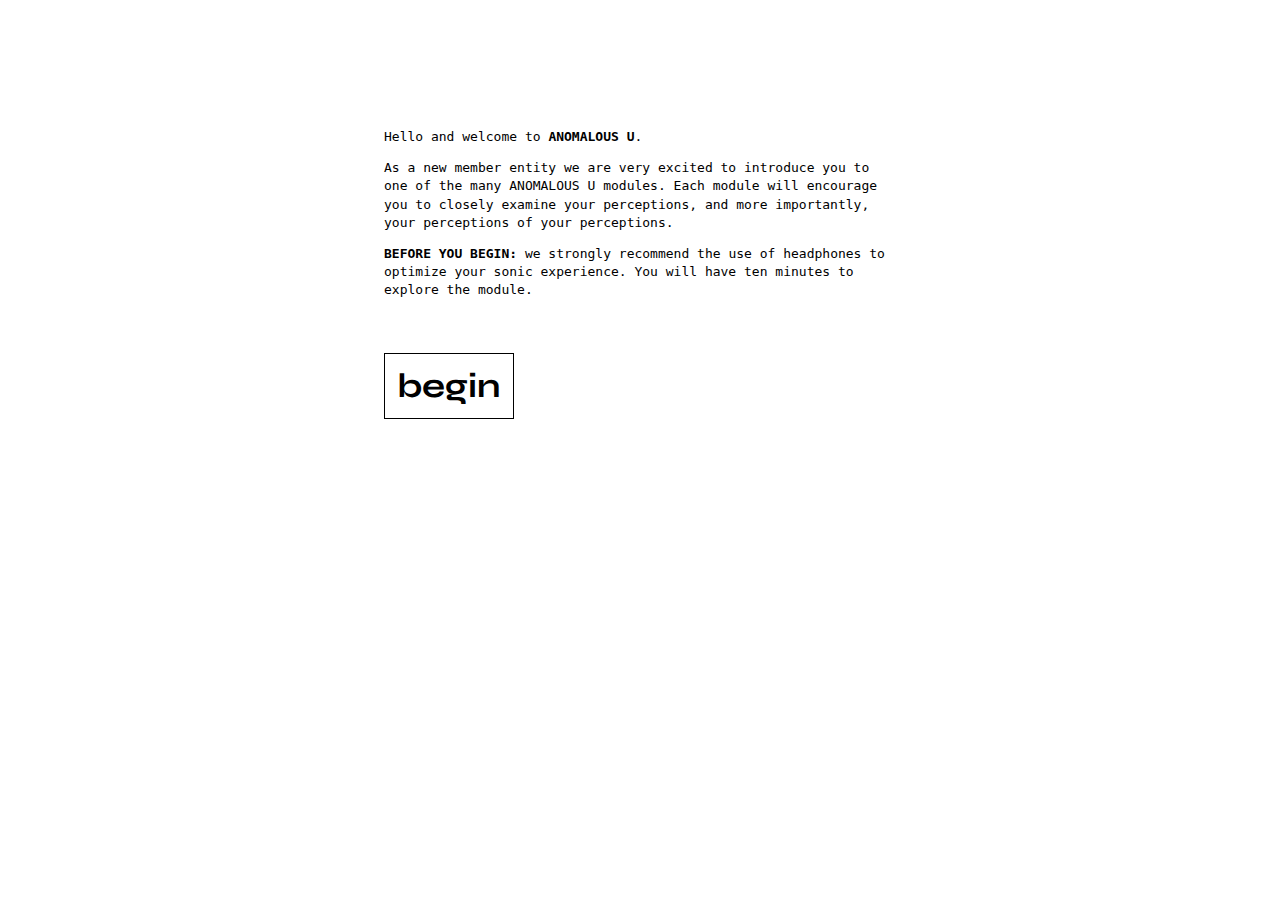
<file: oldindex.html>
<!DOCTYPE html>
<html lang="en">
  <head>
    <meta charset="UTF-8" />
    <meta name="viewport" content="width=device-width, initial-scale=1.0" />
    <title>whatsthepoint</title>
    <link rel="stylesheet" href="index.css" />
  </head>
  <body>
    <p>Hello and welcome to <strong>ANOMALOUS U</strong>.</p>
    <p>
      As a new member entity we are very excited to introduce you to one of the
      many ANOMALOUS U modules. Each module will encourage you to closely
      examine your perceptions, and more importantly, your perceptions of your
      perceptions.
    </p>
    <p>
      <strong>BEFORE YOU BEGIN:</strong> we strongly recommend the use of
      headphones to optimize your sonic experience. You will have ten minutes to
      explore the module.
    </p>
    <button class="binaur" onclick="document.location='./binaur/binaur.html'">
      <h1>begin</h1>
    </button>
    <!-- <ul>
      <li><a href="./square/square.html">square</a></li>
      <li><a href="./binaur/binaur.html">binaur</a></li>
    </ul> -->
  </body>
</html>
</file>
<file: index.css>
@import url("https://fonts.googleapis.com/css2?family=Changa&family=Hammersmith+One&family=Syne&display=swap");

body {
  margin-left: 30%;
  margin-right: 30%;
  margin-top: 10%;
}

h1 {
  padding: 0px;
  margin: 0px;
}

.syne {
  font-family: "Syne";
  font-size: 40px;
}

p,
h2 {
  line-height: 1.4em;
  font-family: monospace;
}
@media only screen and (max-width: 415px) {
  body {
    margin-left: 10%;
    margin-right: 10%;
  }
}

.binaur {
  margin-top: 40px;
  font-family: "Syne";
  font-size: 30px;
  display: inline-block;
  cursor: pointer;
  background-color: white;
  border: 1px solid black;
  color: black;
  font-size: 17px;
  padding: 12px 12px;
}

@media (hover: hover) and (pointer: fine) {
  .binaur:hover {
    background-color: black;
    border: 1px solid black;
    color: white;
    -webkit-tap-highlight-color: rgba(255, 255, 255, 0);
  }
}

.binaur:focus {
  outline: none;
}
.redeye {
  border: 1px solid black;
  box-shadow: 4px 4px black;
  text-decoration: none;
}

a {
  color: rgb(177, 0, 0);
  text-decoration: none;
  padding-left: 5px;
}
/* todo: fix link stuff */
</file>
<file: expstyle.css>
body {
  background-color: rgb(19, 26, 26);
  margin: 20px;
}
h1 {
  border: 1px solid white;
  box-shadow: 3px 3px white;
  text-shadow: 1px 1px white;
}
h2 {
  font-family: monospace;
  color: white;
}
p {
  color: rgba(201, 201, 201, 0.721);
}
audio {
  display: grid;
  place-items: center;
  margin: 20px;
}
</file>
